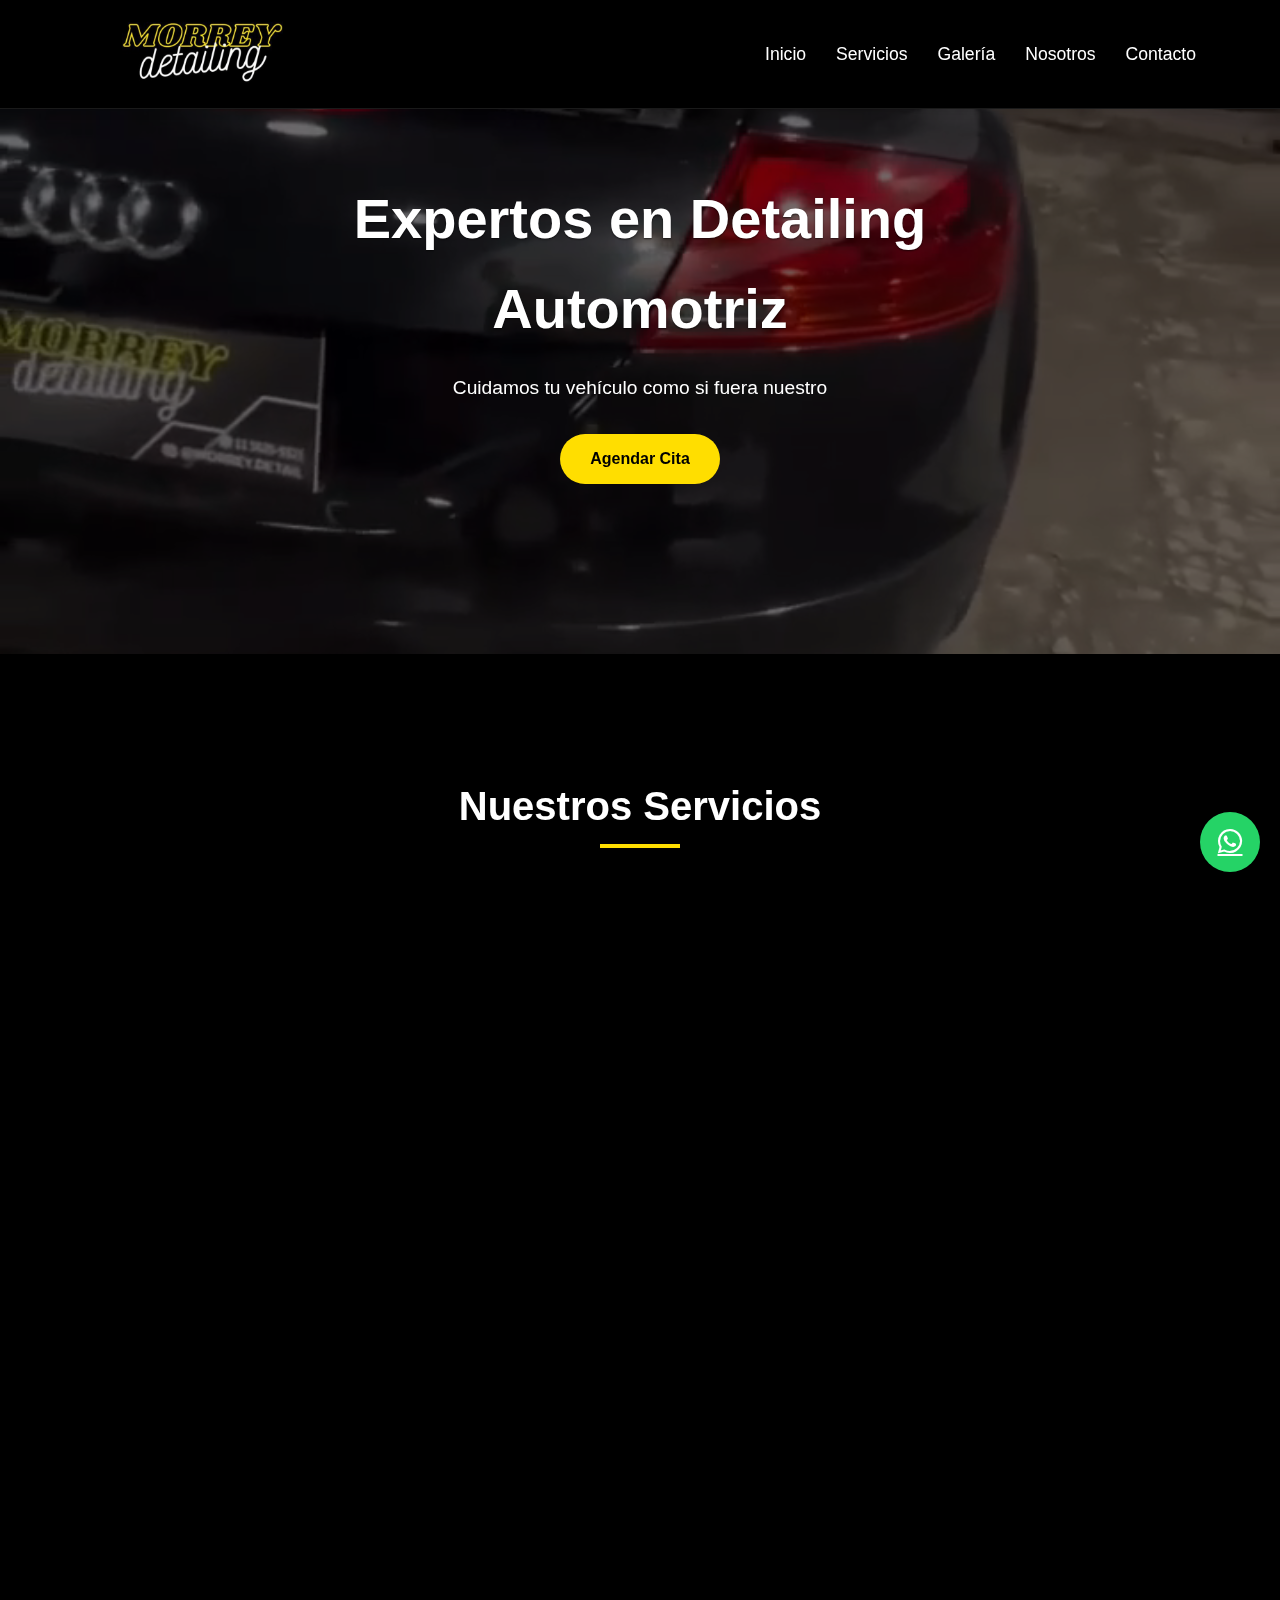
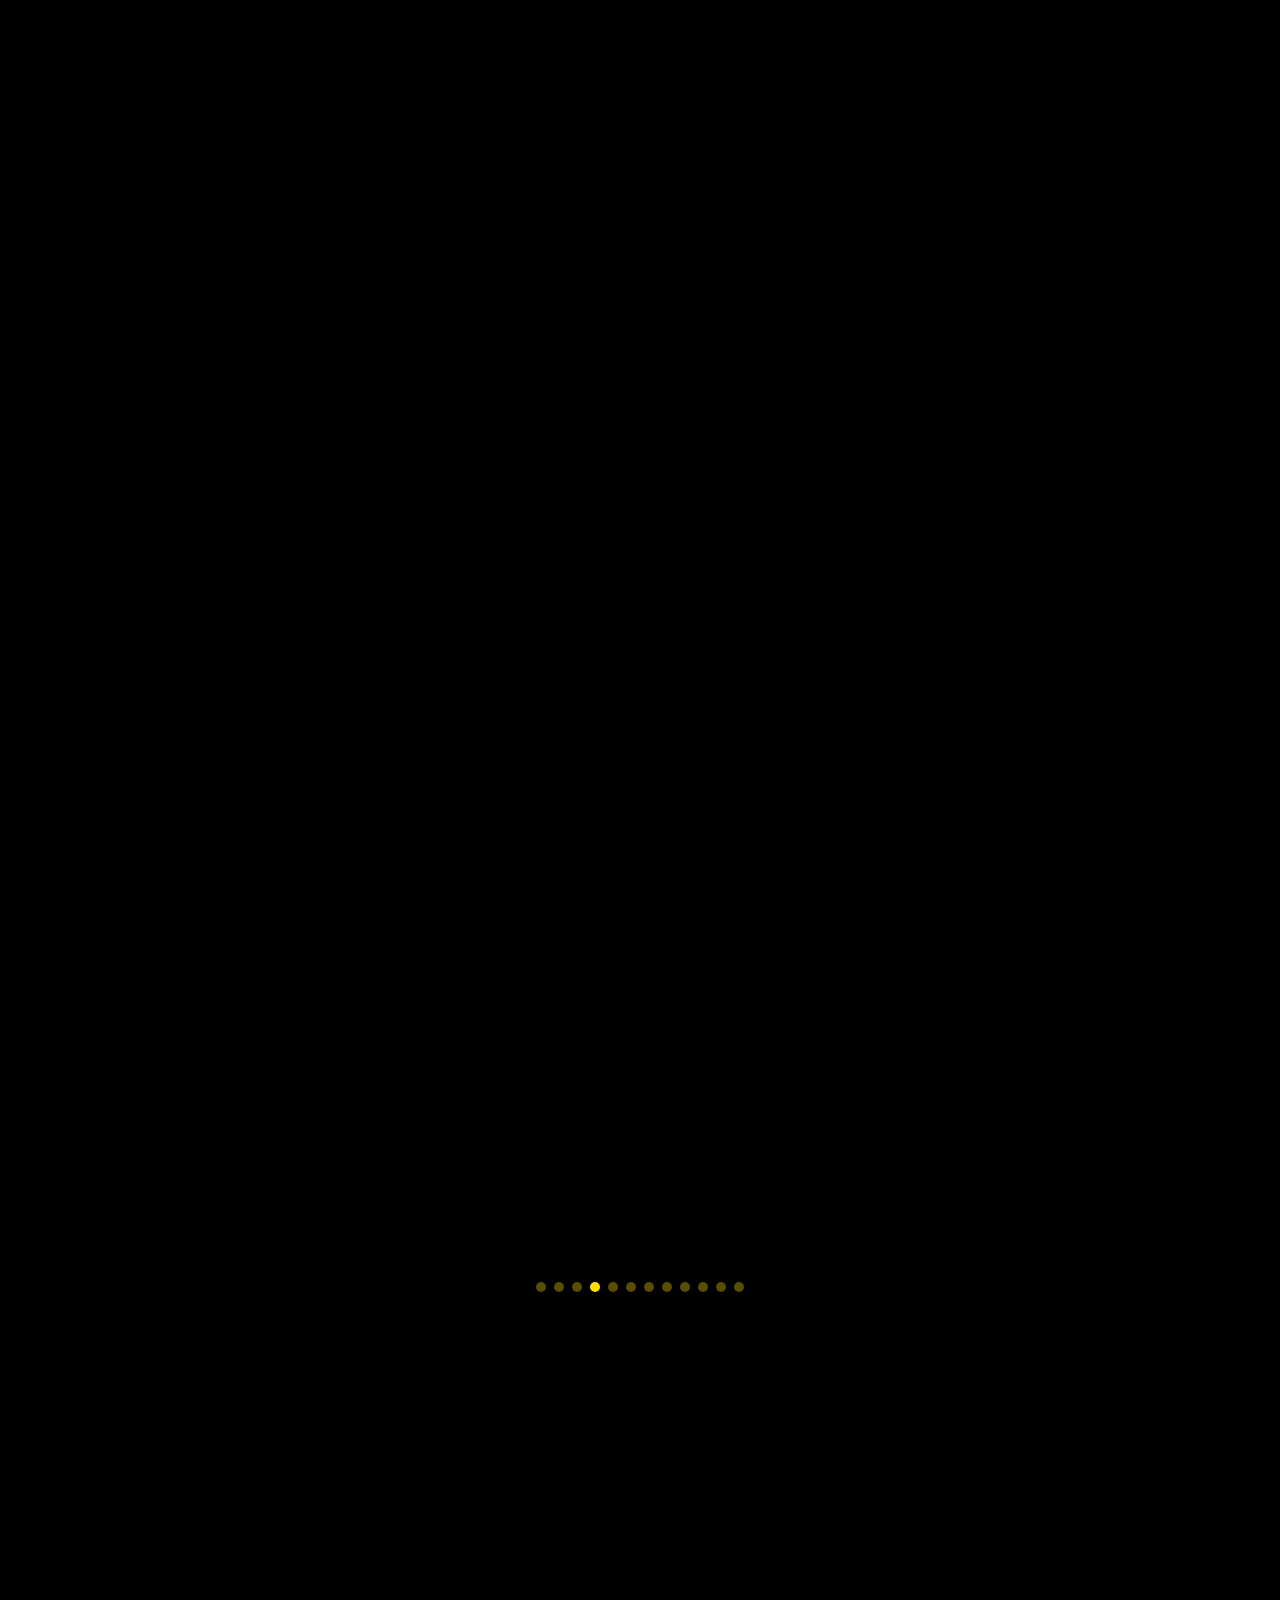
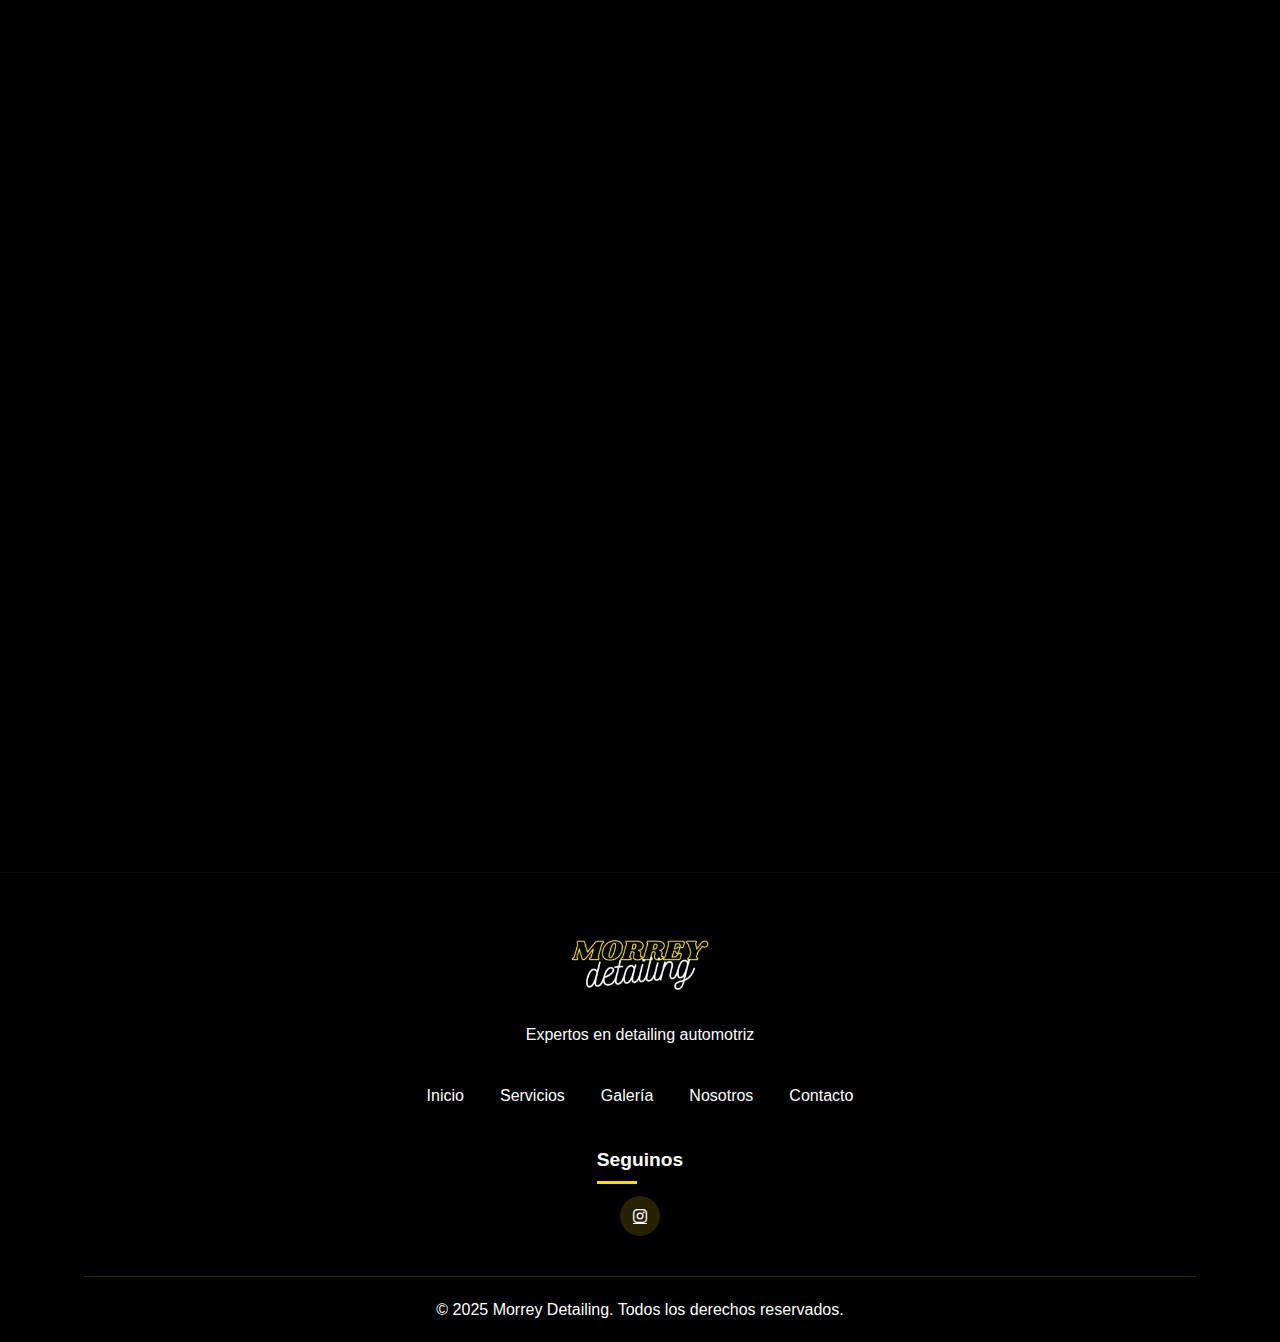
<file: index.html>
<!DOCTYPE html>
<html lang="es">
<head>
    <meta charset="UTF-8">
    <meta name="viewport" content="width=device-width, initial-scale=1.0">
    <title>Morrey Detailing - Taller de Autos</title>
    <link rel="stylesheet" href="styles.css">
    <link rel="stylesheet" href="https://cdnjs.cloudflare.com/ajax/libs/font-awesome/6.0.0-beta3/css/all.min.css">
    <link rel="icon" href="logo.jpg" type="image/jpeg">
    <link rel="apple-touch-icon" href="logo.jpg">
</head>
<body class="theme-black">
    <!-- Header y Navegación -->
    <header>
        <div class="container">
            <div class="logo">
                <a href="#inicio">
                    <img src="logo2.5.jpg" alt="Morrey Detailing Logo">
                </a>
            </div>
            <nav>
                <ul>
                    <li><a href="#inicio">Inicio</a></li>
                    <li><a href="#servicios">Servicios</a></li>
                    <li><a href="#galeria">Galería</a></li>
                    <li><a href="#acerca">Nosotros</a></li>
                    <li><a href="#contacto">Contacto</a></li>
                </ul>
            </nav>
            <div class="menu-toggle">
                <i class="fas fa-bars"></i>
            </div>
        </div>
    </header>

    <!-- Sección Hero -->
    <section id="inicio" class="hero" data-reveal data-effect="fade-up">
        <video id="heroVideo" class="hero-video" autoplay muted loop playsinline preload="auto">
            <source src="video1.mp4" type="video/mp4">
            <source src="video2.mp4" type="video/mp4">
        </video>
        <div class="hero-overlay"></div>
        <div class="container">
            <div class="hero-content">
                <h2>Expertos en Detailing Automotriz</h2>
                <p>Cuidamos tu vehículo como si fuera nuestro</p>
                <a href="#contacto" class="btn btn-primary btn-cta">Agendar Cita</a>
            </div>
        </div>
    </section>

    <!-- Sección de Servicios -->
    <section id="servicios" class="services">
        <div class="container">
            <h2 class="section-title" data-reveal data-effect="fade-up">Nuestros Servicios</h2>
            <div class="services-grid" data-reveal data-effect="fade-up">
                <div class="service-card" data-reveal data-effect="zoom-in" data-delay="0s">
                    <i class="fas fa-car"></i>
                    <h3>Lavados detallados</h3>
                    <p>Limpieza exterior e interior con enfoque en cada detalle.</p>
                </div>
                <div class="service-card" data-reveal data-effect="zoom-in" data-delay="0.06s">
                    <i class="fas fa-tools"></i>
                    <h3>Limpieza de tapizados/ motor</h3>
                    <p>Desinfección y limpieza profunda de tapizados y compartimiento del motor.</p>
                </div>
                <div class="service-card" data-reveal data-effect="zoom-in" data-delay="0.12s">
                    <i class="fas fa-spray-can"></i>
                    <h3>Abrillantados/ Acrílicos/ Cerámicos</h3>
                    <p>Protecciones avanzadas para realzar y cuidar la pintura de tu auto.</p>
                </div>
                <div class="service-card" data-reveal data-effect="zoom-in" data-delay="0.18s">
                    <i class="fas fa-lightbulb"></i>
                    <h3>Restauración de ópticas</h3>
                    <p>Pulido y recuperación de faros para mejorar visibilidad y estética.</p>
                </div>
            </div>
        </div>
    </section>

    <!-- Sección Acerca de -->
    <section id="acerca" class="about">
        <div class="container">
            <div class="about-content">
                <div class="about-text" data-reveal data-effect="slide-left">
                    <h2 class="section-title">Sobre Nosotros</h2>
                    <p>Somos un equipo de especialistas en detailing automotriz con más de 10 años de experiencia en el cuidado de vehículos.</p>
                    <p>En Morrey Detailing nos comprometemos a brindar el mejor servicio para que tu auto luzca como nuevo.</p>
                </div>
                <div class="about-image" data-reveal data-effect="slide-right">
                    <img src="taller.jpg" alt="Nuestro taller">
                </div>
            </div>
        </div>
    </section>

    <!-- Sección Galería -->
    <section id="galeria" class="gallery">
        <div class="container">
            <h2 class="section-title" data-reveal data-effect="fade-up">Galería de Trabajos</h2>
            <div class="gallery-grid" data-reveal data-effect="fade-up">
                <div class="gallery-item"><img src="1.jpg" alt="Trabajo 1"></div>
                <div class="gallery-item"><img src="2.jpg" alt="Trabajo 2"></div>
                <div class="gallery-item"><img src="3.jpg" alt="Trabajo 3"></div>
                <div class="gallery-item"><img src="4.jpg" alt="Trabajo 4"></div>
                <div class="gallery-item"><img src="5.jpg" alt="Trabajo 5"></div>
                <div class="gallery-item"><img src="6.jpg" alt="Trabajo 6"></div>
                <div class="gallery-item"><img src="7.jpg" alt="Trabajo 7"></div>
                <div class="gallery-item"><img src="8.jpg" alt="Trabajo 8"></div>
                <div class="gallery-item"><img src="9.jpg" alt="Trabajo 9"></div>
                <div class="gallery-item"><img src="10.jpg" alt="Trabajo 10"></div>
                <div class="gallery-item"><img src="11.jpg" alt="Trabajo 11"></div>
                <div class="gallery-item"><img src="12.jpg" alt="Trabajo 12"></div>
                <div class="gallery-item"><img src="13.jpg" alt="Trabajo 13"></div>
                <div class="gallery-item"><img src="14.jpg" alt="Trabajo 14"></div>
                <div class="gallery-item"><img src="15.jpg" alt="Trabajo 15"></div>
                <div class="gallery-item"><img src="16.jpg" alt="Trabajo 16"></div>
                <div class="gallery-item"><img src="17.jpg" alt="Trabajo 17"></div>
                <div class="gallery-item"><img src="18.jpg" alt="Trabajo 18"></div>
                <div class="gallery-item"><img src="19.jpg" alt="Trabajo 19"></div>
                <div class="gallery-item"><img src="20.jpg" alt="Trabajo 20"></div>
                <div class="gallery-item"><img src="21.jpg" alt="Trabajo 21"></div>
                <div class="gallery-item"><img src="22.jpg" alt="Trabajo 22"></div>
                <div class="gallery-item"><img src="23.jpg" alt="Trabajo 23"></div>
                <div class="gallery-item"><img src="24.jpg" alt="Trabajo 24"></div>
                <div class="gallery-item"><img src="25.jpg" alt="Trabajo 25"></div>
                <div class="gallery-item"><img src="26.jpg" alt="Trabajo 26"></div>
                <div class="gallery-item"><img src="27.jpg" alt="Trabajo 27"></div>
                <div class="gallery-item"><img src="28.jpg" alt="Trabajo 28"></div>
                <div class="gallery-item"><img src="29.jpg" alt="Trabajo 29"></div>
                <div class="gallery-item"><img src="30.jpg" alt="Trabajo 30"></div>
                <div class="gallery-item"><img src="31.jpg" alt="Trabajo 31"></div>
                <div class="gallery-item"><img src="32.jpg" alt="Trabajo 32"></div>
                <div class="gallery-item"><img src="33.jpg" alt="Trabajo 33"></div>
                <div class="gallery-item"><img src="34.jpg" alt="Trabajo 34"></div>
            </div>
        </div>
    </section>

    <!-- Lightbox para galería -->
    <div id="lightbox" class="lightbox" aria-hidden="true">
        <button class="lightbox-close" aria-label="Cerrar">&times;</button>
        <img class="lightbox-image" alt="Imagen ampliada" />
        <button class="lightbox-prev" aria-label="Anterior">&#10094;</button>
        <button class="lightbox-next" aria-label="Siguiente">&#10095;</button>
    </div>

    <!-- Sección de Contacto -->
    <section id="contacto" class="contact">
        <div class="container">
            <h2 class="section-title" data-reveal data-effect="fade-up">Contacto</h2>
            <div class="contact-container">
                <div class="contact-info" data-reveal data-effect="slide-left">
                    <div class="info-item">
                        <i class="fas fa-phone"></i>
                        <p><a href="tel:+541156359321">11 5635-9321</a></p>
                    </div>
                    <div class="info-item">
                        <i class="fas fa-clock"></i>
                        <p>Lunes a Viernes: 9:00 - 18:00<br>Sábados: 9:00 - 13:00</p>
                    </div>
                    <div class="info-item">
                        <i class="fab fa-instagram"></i>
                        <p><a href="https://www.instagram.com/morrey.detail/" target="_blank" rel="noopener noreferrer">@morrey.detail</a></p>
                    </div>
                </div>
            </div>
        </div>
    </section>

    <!-- Footer -->
    <footer>
        <div class="container">
            <div class="footer-content">
                <div class="footer-logo">
                    <img src="logo2.5.jpg" alt="Morrey Detailing Logo" class="footer-img">
                    <p>Expertos en detailing automotriz</p>
                </div>
                <div class="footer-nav">
                    <a href="#inicio">Inicio</a>
                    <a href="#servicios">Servicios</a>
                    <a href="#galeria">Galería</a>
                    <a href="#acerca">Nosotros</a>
                    <a href="#contacto">Contacto</a>
                </div>
                <div class="footer-social">
                    <h4>Seguinos</h4>
                    <div class="social-icons">
                        <a href="https://www.instagram.com/morrey.detail/" target="_blank" rel="noopener noreferrer"><i class="fab fa-instagram"></i></a>
                    </div>
                </div>
            </div>
            <div class="footer-bottom">
                <p>© 2025 Morrey Detailing. Todos los derechos reservados.</p>
            </div>
        </div>
    </footer>

    <!-- Botón de WhatsApp flotante -->
    <a href="https://wa.me/5491156359321" class="whatsapp-float" target="_blank" rel="noopener noreferrer" aria-label="WhatsApp">
        <i class="fab fa-whatsapp"></i>
    </a>

    <script src="script.js"></script>
</body>
</html>
</file>
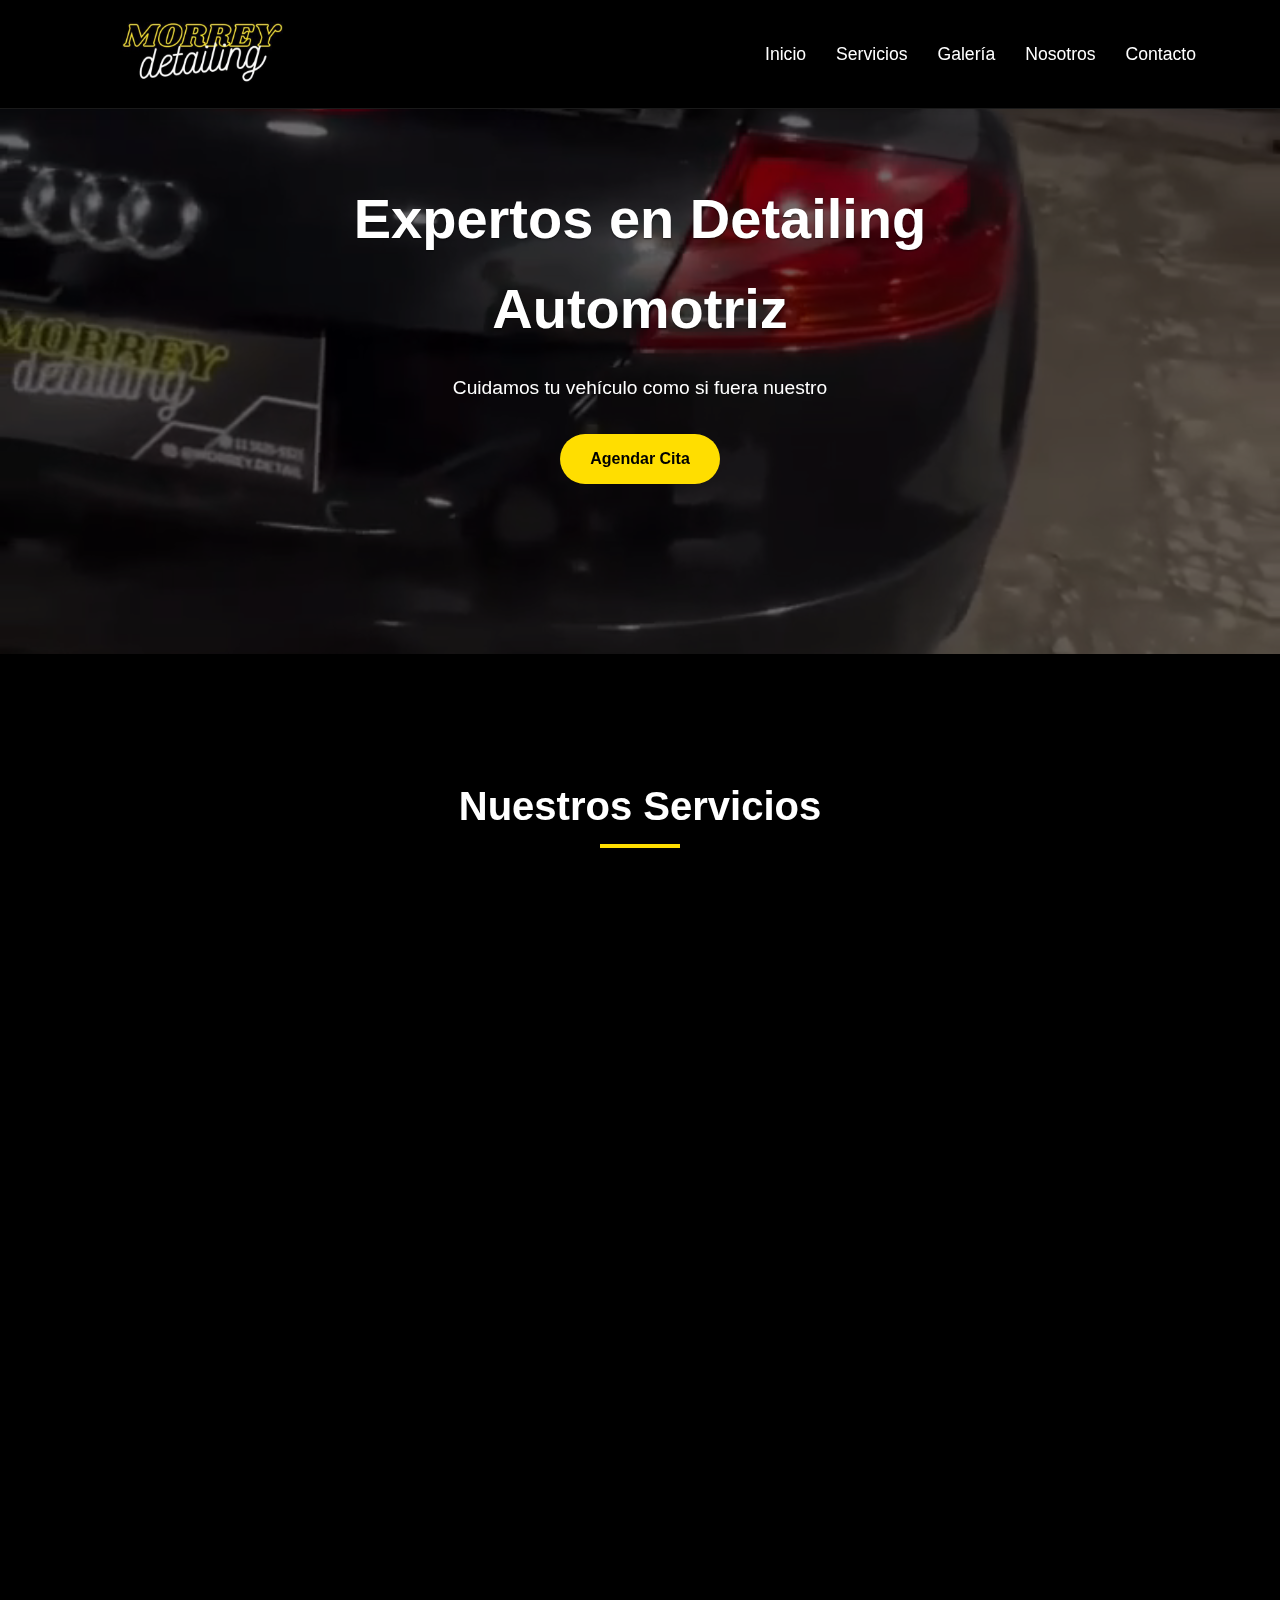
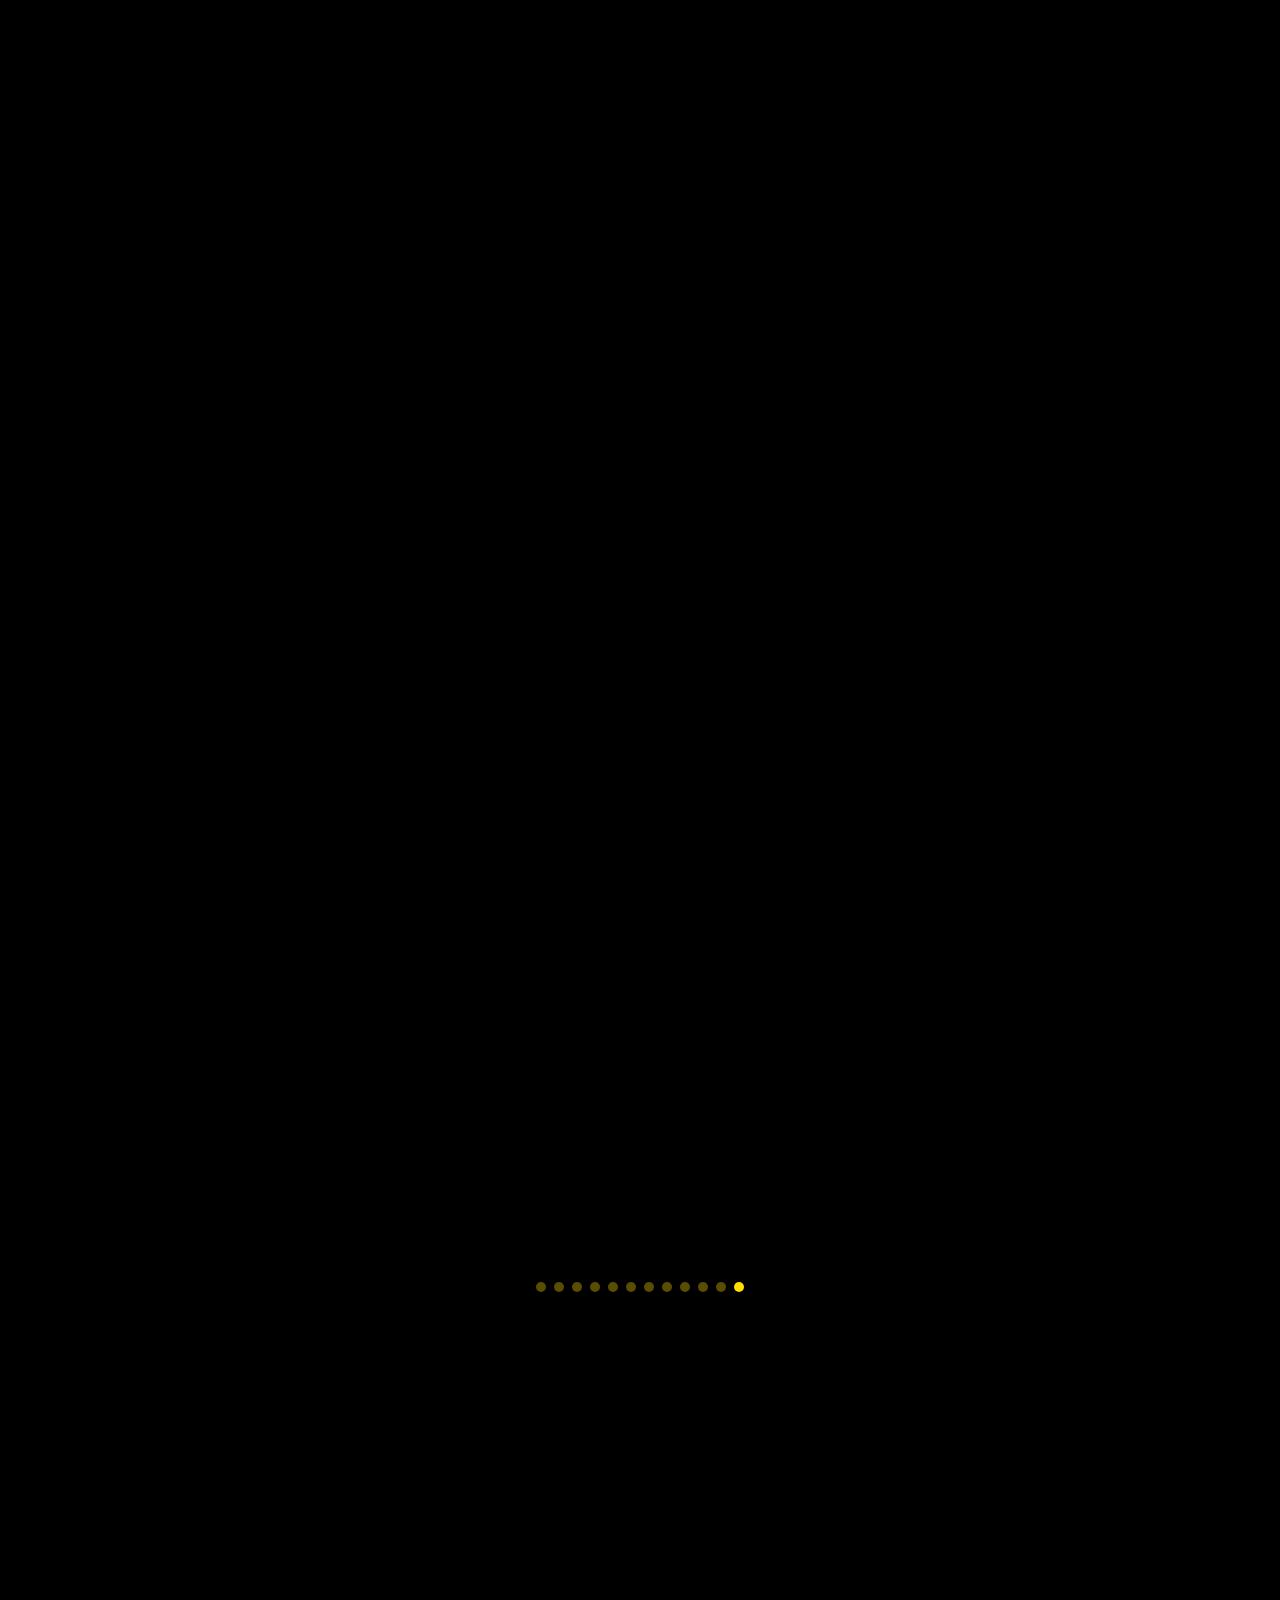
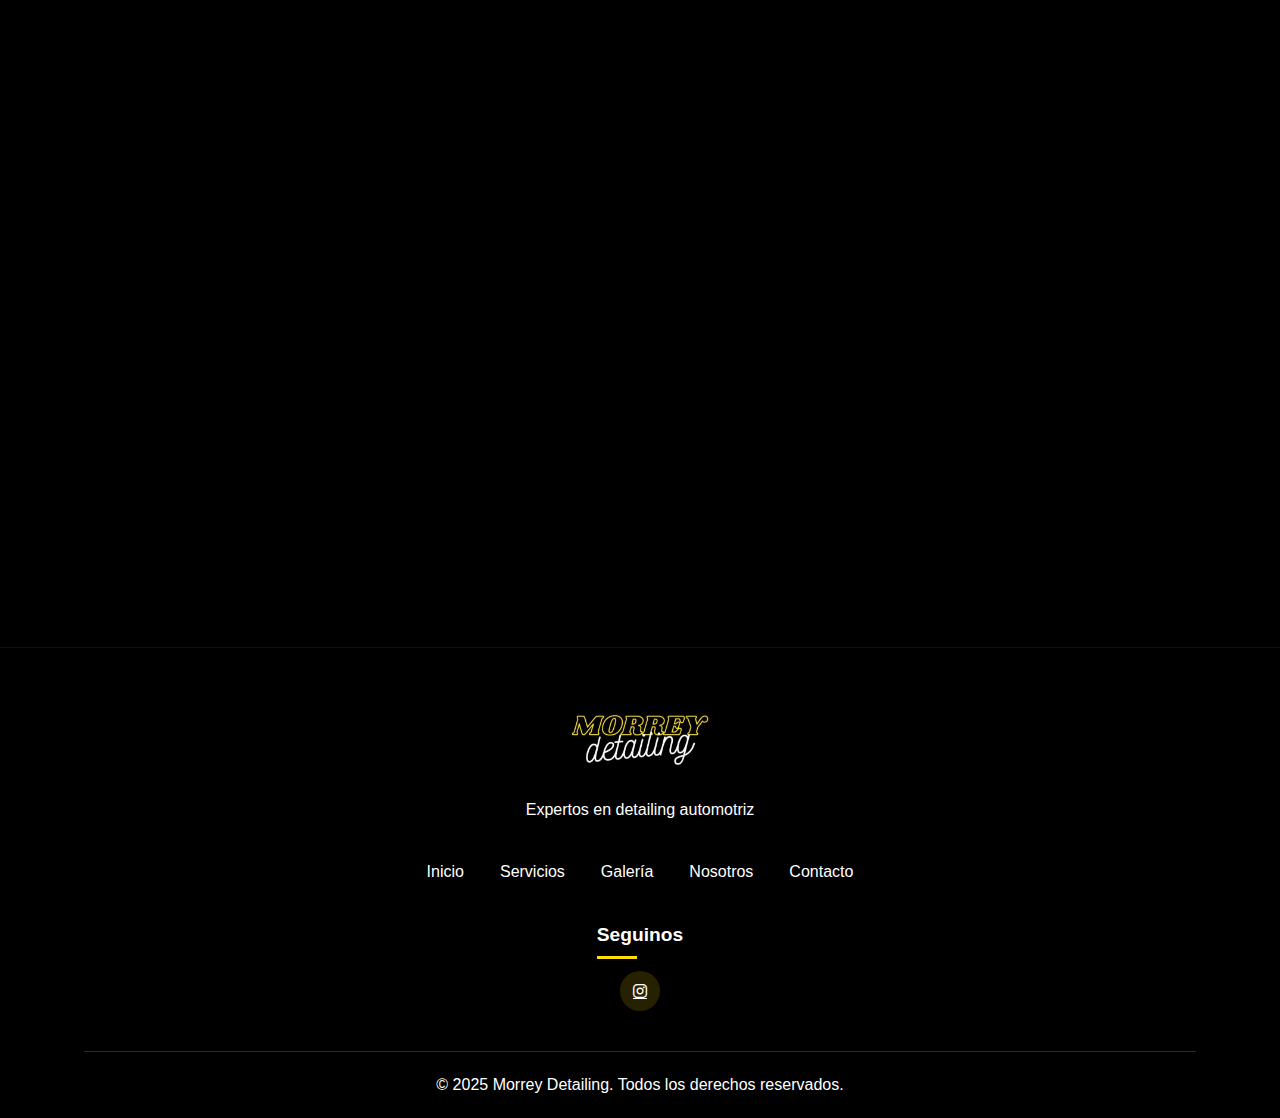
<file: hola/index.html>
<!DOCTYPE html>
<html lang="es">
<head>
    <meta charset="UTF-8">
    <meta name="viewport" content="width=device-width, initial-scale=1.0">
    <title>Morrey Detailing - Taller de Autos</title>
    <link rel="stylesheet" href="styles.css">
    <link rel="stylesheet" href="https://cdnjs.cloudflare.com/ajax/libs/font-awesome/6.0.0-beta3/css/all.min.css">
    <link rel="icon" href="logo.jpg" type="image/jpeg">
    <link rel="apple-touch-icon" href="logo.jpg">
</head>
<body class="theme-black">
    <!-- Header y Navegación -->
    <header>
        <div class="container">
            <div class="logo">
                <a href="#inicio">
                    <img src="logo2.5.jpg" alt="Morrey Detailing Logo">
                </a>
            </div>
            <nav>
                <ul>
                    <li><a href="#inicio">Inicio</a></li>
                    <li><a href="#servicios">Servicios</a></li>
                    <li><a href="#galeria">Galería</a></li>
                    <li><a href="#acerca">Nosotros</a></li>
                    <li><a href="#contacto">Contacto</a></li>
                </ul>
                <div class="menu-toggle">
                    <i class="fas fa-bars"></i>
                </div>
            </nav>
        </div>
    </header>

    <!-- Sección Hero -->
    <section id="inicio" class="hero" data-reveal data-effect="fade-up">
        <video id="heroVideo" class="hero-video" autoplay muted loop playsinline preload="auto">
            <source src="video1.mp4" type="video/mp4">
            <source src="video2.mp4" type="video/mp4">
        </video>
        <div class="hero-overlay"></div>
        <div class="container">
            <div class="hero-content">
                <h2>Expertos en Detailing Automotriz</h2>
                <p>Cuidamos tu vehículo como si fuera nuestro</p>
                <a href="#contacto" class="btn btn-primary btn-cta">Agendar Cita</a>
            </div>
        </div>
    </section>

    <!-- Sección de Servicios -->
    <section id="servicios" class="services">
        <div class="container">
            <h2 class="section-title" data-reveal data-effect="fade-up">Nuestros Servicios</h2>
            <div class="services-grid" data-reveal data-effect="fade-up">
                <div class="service-card" data-reveal data-effect="zoom-in" data-delay="0s">
                    <i class="fas fa-car"></i>
                    <h3>Lavados detallados</h3>
                    <p>Limpieza exterior e interior con enfoque en cada detalle.</p>
                </div>
                <div class="service-card" data-reveal data-effect="zoom-in" data-delay="0.06s">
                    <i class="fas fa-tools"></i>
                    <h3>Limpieza de tapizados/ motor</h3>
                    <p>Desinfección y limpieza profunda de tapizados y compartimiento del motor.</p>
                </div>
                <div class="service-card" data-reveal data-effect="zoom-in" data-delay="0.12s">
                    <i class="fas fa-spray-can"></i>
                    <h3>Abrillantados/ Acrílicos/ Cerámicos</h3>
                    <p>Protecciones avanzadas para realzar y cuidar la pintura de tu auto.</p>
                </div>
                <div class="service-card" data-reveal data-effect="zoom-in" data-delay="0.18s">
                    <i class="fas fa-lightbulb"></i>
                    <h3>Restauración de ópticas</h3>
                    <p>Pulido y recuperación de faros para mejorar visibilidad y estética.</p>
                </div>
            </div>
        </div>
    </section>

    <!-- Sección Acerca de -->
    <section id="acerca" class="about">
        <div class="container">
            <div class="about-content">
                <div class="about-text" data-reveal data-effect="slide-left">
                    <h2 class="section-title">Sobre Nosotros</h2>
                    <p>Somos un equipo de especialistas en detailing automotriz con más de 10 años de experiencia en el cuidado de vehículos.</p>
                    <p>En Morrey Detailing nos comprometemos a brindar el mejor servicio para que tu auto luzca como nuevo.</p>
                </div>
                <div class="about-image" data-reveal data-effect="slide-right">
                    <img src="taller.jpg" alt="Nuestro taller">
                </div>
            </div>
        </div>
    </section>

    <!-- Sección Galería -->
    <section id="galeria" class="gallery">
        <div class="container">
            <h2 class="section-title" data-reveal data-effect="fade-up">Galería de Trabajos</h2>
            <div class="gallery-grid" data-reveal data-effect="fade-up">
                <div class="gallery-item"><img src="1.jpg" alt="Trabajo 1"></div>
                <div class="gallery-item"><img src="2.jpg" alt="Trabajo 2"></div>
                <div class="gallery-item"><img src="3.jpg" alt="Trabajo 3"></div>
                <div class="gallery-item"><img src="4.jpg" alt="Trabajo 4"></div>
                <div class="gallery-item"><img src="5.jpg" alt="Trabajo 5"></div>
                <div class="gallery-item"><img src="6.jpg" alt="Trabajo 6"></div>
                <div class="gallery-item"><img src="7.jpg" alt="Trabajo 7"></div>
                <div class="gallery-item"><img src="8.jpg" alt="Trabajo 8"></div>
                <div class="gallery-item"><img src="9.jpg" alt="Trabajo 9"></div>
                <div class="gallery-item"><img src="10.jpg" alt="Trabajo 10"></div>
                <div class="gallery-item"><img src="11.jpg" alt="Trabajo 11"></div>
                <div class="gallery-item"><img src="12.jpg" alt="Trabajo 12"></div>
                <div class="gallery-item"><img src="13.jpg" alt="Trabajo 13"></div>
                <div class="gallery-item"><img src="14.jpg" alt="Trabajo 14"></div>
                <div class="gallery-item"><img src="15.jpg" alt="Trabajo 15"></div>
                <div class="gallery-item"><img src="16.jpg" alt="Trabajo 16"></div>
                <div class="gallery-item"><img src="17.jpg" alt="Trabajo 17"></div>
                <div class="gallery-item"><img src="18.jpg" alt="Trabajo 18"></div>
                <div class="gallery-item"><img src="19.jpg" alt="Trabajo 19"></div>
                <div class="gallery-item"><img src="20.jpg" alt="Trabajo 20"></div>
                <div class="gallery-item"><img src="21.jpg" alt="Trabajo 21"></div>
                <div class="gallery-item"><img src="22.jpg" alt="Trabajo 22"></div>
                <div class="gallery-item"><img src="23.jpg" alt="Trabajo 23"></div>
                <div class="gallery-item"><img src="24.jpg" alt="Trabajo 24"></div>
                <div class="gallery-item"><img src="25.jpg" alt="Trabajo 25"></div>
                <div class="gallery-item"><img src="26.jpg" alt="Trabajo 26"></div>
                <div class="gallery-item"><img src="27.jpg" alt="Trabajo 27"></div>
                <div class="gallery-item"><img src="28.jpg" alt="Trabajo 28"></div>
                <div class="gallery-item"><img src="29.jpg" alt="Trabajo 29"></div>
                <div class="gallery-item"><img src="30.jpg" alt="Trabajo 30"></div>
                <div class="gallery-item"><img src="31.jpg" alt="Trabajo 31"></div>
                <div class="gallery-item"><img src="32.jpg" alt="Trabajo 32"></div>
                <div class="gallery-item"><img src="33.jpg" alt="Trabajo 33"></div>
                <div class="gallery-item"><img src="34.jpg" alt="Trabajo 34"></div>
            </div>
        </div>
    </section>

    <!-- Lightbox para galería -->
    <div id="lightbox" class="lightbox" aria-hidden="true">
        <button class="lightbox-close" aria-label="Cerrar">&times;</button>
        <img class="lightbox-image" alt="Imagen ampliada" />
        <button class="lightbox-prev" aria-label="Anterior">&#10094;</button>
        <button class="lightbox-next" aria-label="Siguiente">&#10095;</button>
    </div>

    <!-- Sección de Contacto -->
    <section id="contacto" class="contact">
        <div class="container">
            <h2 class="section-title" data-reveal data-effect="fade-up">Agenda tu Cita</h2>
            <div class="contact-container">
                <div class="contact-info" data-reveal data-effect="slide-left">
                    <div class="info-item">
                        <i class="fas fa-map-marker-alt"></i>
                        <p>Av. Automotriz 456, Ciudad</p>
                    </div>
                    <div class="info-item">
                        <i class="fas fa-envelope"></i>
                        <p>contacto@morreydetailing.com</p>
                    </div>
                    <div class="info-item">
                        <i class="fas fa-phone"></i>
                        <p>11 5635-9321</p>
                    </div>
                    <div class="info-item">
                        <i class="fas fa-clock"></i>
                        <p>Lunes a Viernes: 9:00 - 18:00<br>Sábados: 9:00 - 13:00</p>
                    </div>
                    <div class="info-item">
                        <i class="fab fa-instagram"></i>
                <p><a href="https://www.instagram.com/morrey.detail/" target="_blank" rel="noopener noreferrer">@morrey.detail</a></p>
                    </div>
                </div>
                <div class="contact-form" data-reveal data-effect="slide-right">
                    <form>
                        <div class="form-group">
                            <input type="text" placeholder="Nombre" required>
                        </div>
                        <div class="form-group">
                            <input type="email" placeholder="Email" required>
                        </div>
                        <div class="form-group">
                            <input type="tel" placeholder="Teléfono" required>
                        </div>
                        <div class="form-group">
                            <!-- select de servicios eliminado -->
                        </div>
                        <div class="form-group">
                            <textarea placeholder="Mensaje" required></textarea>
                        </div>
                        <div class="form-actions">
                            <button type="submit" class="btn btn-primary btn-cta">Agendar Cita</button>
                            <a href="https://wa.me/5491156359321?text=Hola%20Morrey%20Detailing,%20quiero%20agendar%20una%20cita" class="btn btn-whatsapp" target="_blank" rel="noopener noreferrer"><i class="fab fa-whatsapp"></i> Chatear por WhatsApp</a>
                        </div>
                    </form>
                </div>
            </div>
        </div>
    </section>

    <!-- Footer -->
    <footer>
        <div class="container">
            <div class="footer-content">
                <div class="footer-logo">
                    <img src="logo2.5.jpg" alt="Morrey Detailing Logo" class="footer-img">
                    <p>Expertos en detailing automotriz</p>
                </div>
                <div class="footer-nav">
                    <a href="#inicio">Inicio</a>
                    <a href="#servicios">Servicios</a>
                    <a href="#galeria">Galería</a>
                    <a href="#acerca">Nosotros</a>
                    <a href="#contacto">Contacto</a>
                </div>
                <div class="footer-social">
                    <h4>Seguinos</h4>
                    <div class="social-icons">
                        <a href="https://www.instagram.com/morrey.detail/" target="_blank" rel="noopener noreferrer"><i class="fab fa-instagram"></i></a>
                    </div>
                </div>
            </div>
            <div class="footer-bottom">
                <p>© 2025 Morrey Detailing. Todos los derechos reservados.</p>
            </div>
        </div>
    </footer>

    <script src="script.js"></script>
</body>
</html>
</file>
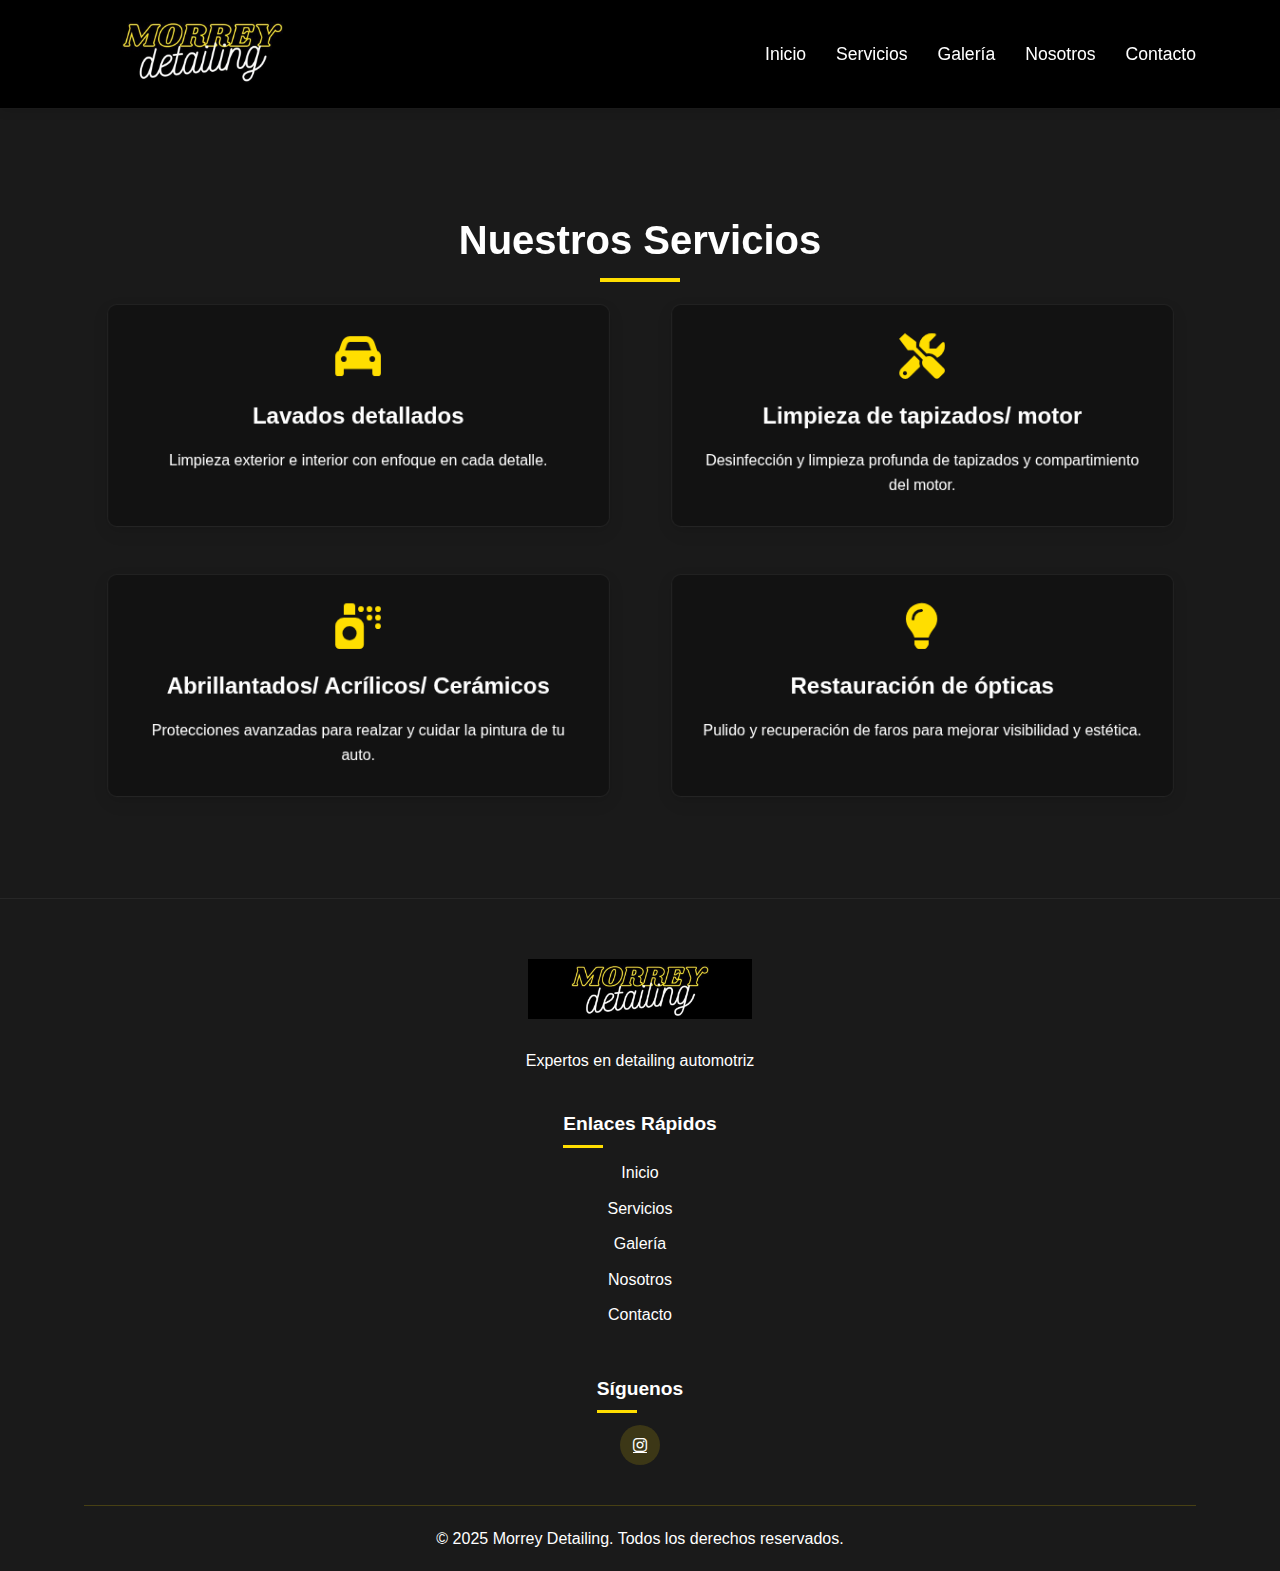
<file: servicios.html>
<!DOCTYPE html>
<html lang="es">
<head>
    <meta charset="UTF-8">
    <meta name="viewport" content="width=device-width, initial-scale=1, minimum-scale=1, maximum-scale=1, user-scalable=no">
    <title>Morrey Detailing - Servicios</title>
    <link rel="stylesheet" href="styles.css">
    <link rel="stylesheet" href="https://cdnjs.cloudflare.com/ajax/libs/font-awesome/6.0.0-beta3/css/all.min.css">
    <link rel="icon" href="logo.jpg" type="image/jpeg">
    <link rel="apple-touch-icon" href="logo.jpg">
</head>
<body class="theme-gray">
    <!-- Header y Navegación -->
    <header>
        <div class="container">
            <div class="logo">
                <a href="index.html#inicio">
                    <img src="logo2.5.jpg" alt="Morrey Detailing Logo">
                </a>
            </div>
            <nav>
                <ul>
                    <li><a href="index.html#inicio">Inicio</a></li>
                    <li><a href="index.html#servicios">Servicios</a></li>
                    <li><a href="index.html#galeria">Galería</a></li>
                    <li><a href="index.html#acerca">Nosotros</a></li>
                    <li><a href="index.html#contacto">Contacto</a></li>
                </ul>
                <div class="menu-toggle">
                    <i class="fas fa-bars"></i>
                </div>
            </nav>
        </div>
    </header>

    <!-- Sección de Servicios (Página dedicada) -->
    <section class="services" style="padding-top: 120px;" data-reveal data-effect="fade-up">
        <div class="container">
            <h2 class="section-title" data-reveal data-effect="fade-up">Nuestros Servicios</h2>
            <div class="services-grid">
                <div class="service-card" data-reveal data-effect="zoom-in" data-delay="0s">
                    <i class="fas fa-car"></i>
                    <h3>Lavados detallados</h3>
                    <p>Limpieza exterior e interior con enfoque en cada detalle.</p>
                </div>
                <div class="service-card" data-reveal data-effect="zoom-in" data-delay="0.08s">
                    <i class="fas fa-tools"></i>
                    <h3>Limpieza de tapizados/ motor</h3>
                    <p>Desinfección y limpieza profunda de tapizados y compartimiento del motor.</p>
                </div>
                <div class="service-card" data-reveal data-effect="zoom-in" data-delay="0.16s">
                    <i class="fas fa-spray-can"></i>
                    <h3>Abrillantados/ Acrílicos/ Cerámicos</h3>
                    <p>Protecciones avanzadas para realzar y cuidar la pintura de tu auto.</p>
                </div>
                <div class="service-card" data-reveal data-effect="zoom-in" data-delay="0.24s">
                    <i class="fas fa-lightbulb"></i>
                    <h3>Restauración de ópticas</h3>
                    <p>Pulido y recuperación de faros para mejorar visibilidad y estética.</p>
                </div>
            </div>
        </div>
    </section>

    <!-- Footer -->
    <footer>
        <div class="container">
            <div class="footer-content">
                <div class="footer-logo">
                    <img src="logo2.5.jpg" alt="Morrey Detailing Logo" class="footer-img">
                    <p>Expertos en detailing automotriz</p>
                </div>
                <div class="footer-links">
                    <h4>Enlaces Rápidos</h4>
                    <ul>
                        <li><a href="index.html#inicio">Inicio</a></li>
                        <li><a href="index.html#servicios">Servicios</a></li>
                        <li><a href="index.html#galeria">Galería</a></li>
                        <li><a href="index.html#acerca">Nosotros</a></li>
                        <li><a href="index.html#contacto">Contacto</a></li>
                    </ul>
                </div>
                <div class="footer-social">
                    <h4>Síguenos</h4>
                    <div class="social-icons">
                        <a href="https://www.instagram.com/morrey.detail/" target="_blank" rel="noopener noreferrer"><i class="fab fa-instagram"></i></a>
                    </div>
                </div>
            </div>
            <div class="footer-bottom">
                <p>© 2025 Morrey Detailing. Todos los derechos reservados.</p>
            </div>
        </div>
    </footer>

    <script src="script.js"></script>
    </body>
    </html>
</file>
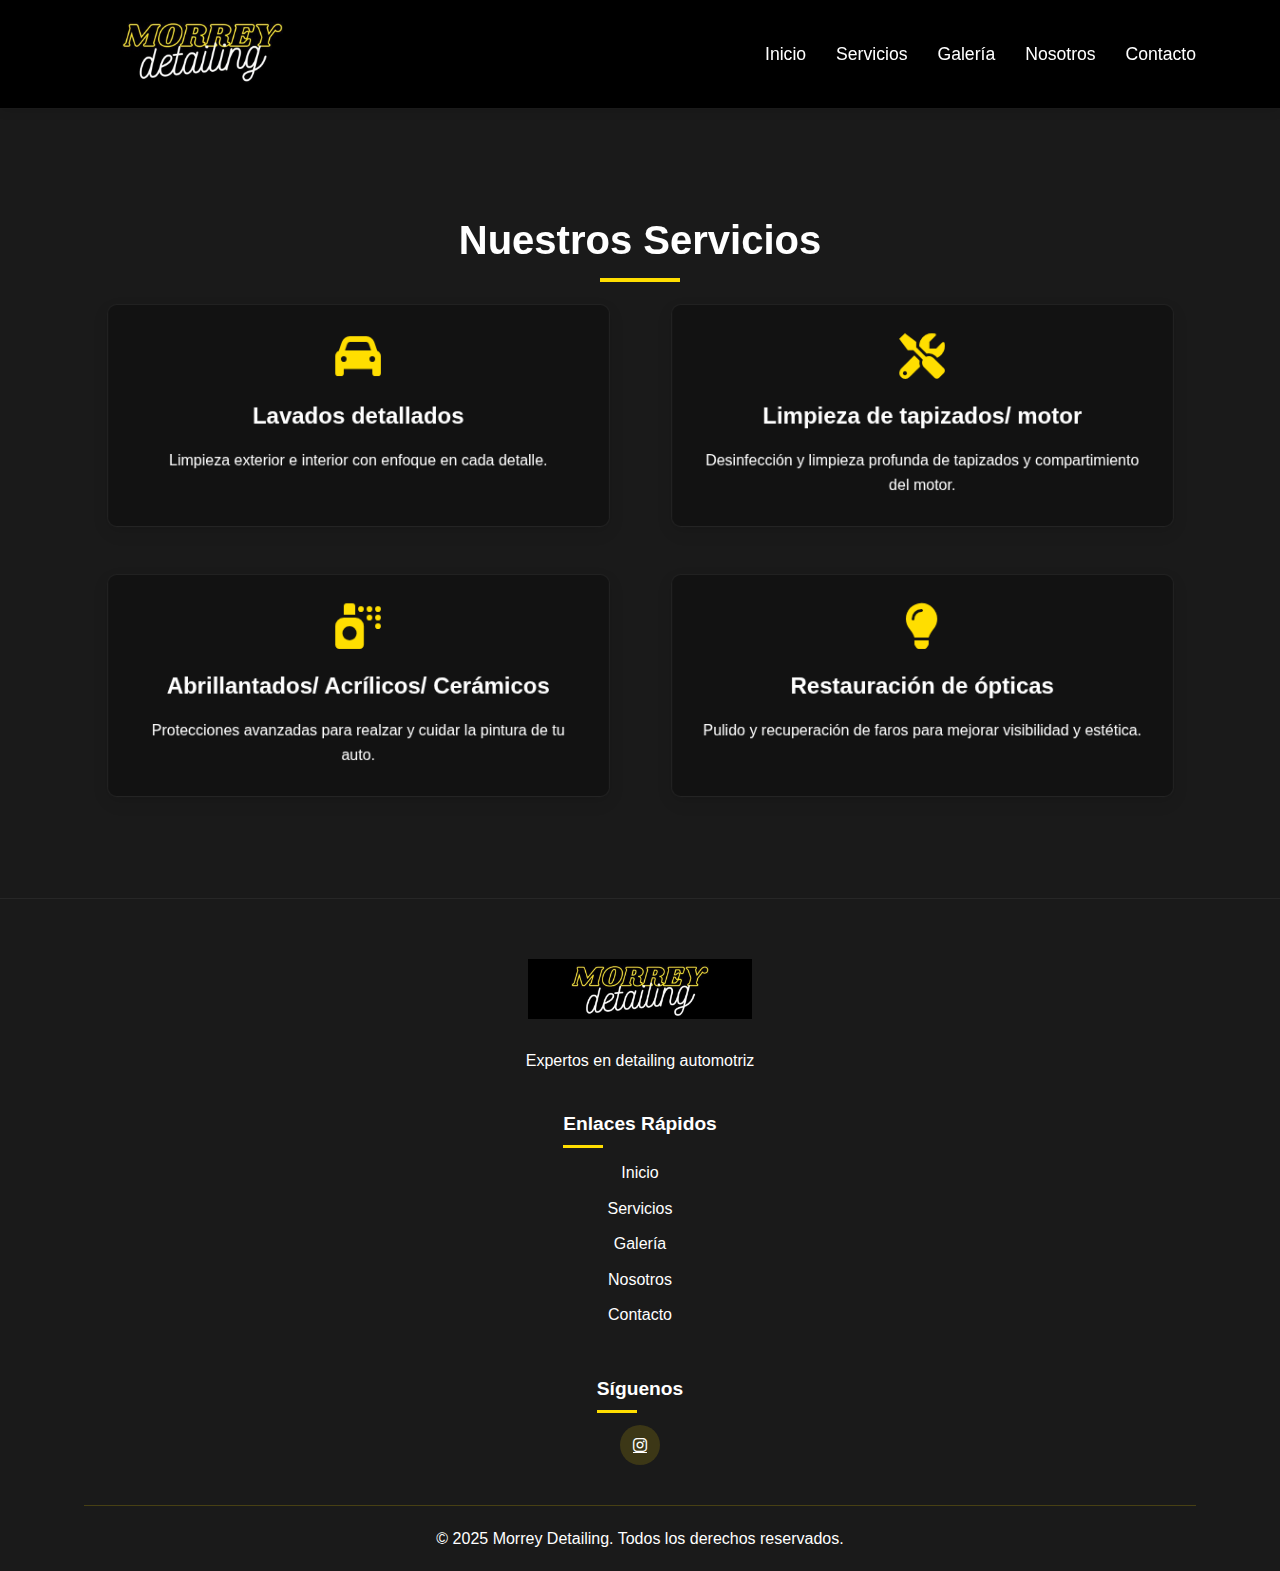
<file: hola/servicios.html>
<!DOCTYPE html>
<html lang="es">
<head>
    <meta charset="UTF-8">
    <meta name="viewport" content="width=device-width, initial-scale=1.0">
    <title>Morrey Detailing - Servicios</title>
    <link rel="stylesheet" href="styles.css">
    <link rel="stylesheet" href="https://cdnjs.cloudflare.com/ajax/libs/font-awesome/6.0.0-beta3/css/all.min.css">
    <link rel="icon" href="logo.jpg" type="image/jpeg">
    <link rel="apple-touch-icon" href="logo.jpg">
</head>
<body class="theme-gray">
    <!-- Header y Navegación -->
    <header>
        <div class="container">
            <div class="logo">
                <a href="index.html#inicio">
                    <img src="logo2.5.jpg" alt="Morrey Detailing Logo">
                </a>
            </div>
            <nav>
                <ul>
                    <li><a href="index.html#inicio">Inicio</a></li>
                    <li><a href="index.html#servicios">Servicios</a></li>
                    <li><a href="index.html#galeria">Galería</a></li>
                    <li><a href="index.html#acerca">Nosotros</a></li>
                    <li><a href="index.html#contacto">Contacto</a></li>
                </ul>
                <div class="menu-toggle">
                    <i class="fas fa-bars"></i>
                </div>
            </nav>
        </div>
    </header>

    <!-- Sección de Servicios (Página dedicada) -->
    <section class="services" style="padding-top: 120px;" data-reveal data-effect="fade-up">
        <div class="container">
            <h2 class="section-title" data-reveal data-effect="fade-up">Nuestros Servicios</h2>
            <div class="services-grid">
                <div class="service-card" data-reveal data-effect="zoom-in" data-delay="0s">
                    <i class="fas fa-car"></i>
                    <h3>Lavados detallados</h3>
                    <p>Limpieza exterior e interior con enfoque en cada detalle.</p>
                </div>
                <div class="service-card" data-reveal data-effect="zoom-in" data-delay="0.08s">
                    <i class="fas fa-tools"></i>
                    <h3>Limpieza de tapizados/ motor</h3>
                    <p>Desinfección y limpieza profunda de tapizados y compartimiento del motor.</p>
                </div>
                <div class="service-card" data-reveal data-effect="zoom-in" data-delay="0.16s">
                    <i class="fas fa-spray-can"></i>
                    <h3>Abrillantados/ Acrílicos/ Cerámicos</h3>
                    <p>Protecciones avanzadas para realzar y cuidar la pintura de tu auto.</p>
                </div>
                <div class="service-card" data-reveal data-effect="zoom-in" data-delay="0.24s">
                    <i class="fas fa-lightbulb"></i>
                    <h3>Restauración de ópticas</h3>
                    <p>Pulido y recuperación de faros para mejorar visibilidad y estética.</p>
                </div>
            </div>
        </div>
    </section>

    <!-- Footer -->
    <footer>
        <div class="container">
            <div class="footer-content">
                <div class="footer-logo">
                    <img src="logo2.5.jpg" alt="Morrey Detailing Logo" class="footer-img">
                    <p>Expertos en detailing automotriz</p>
                </div>
                <div class="footer-links">
                    <h4>Enlaces Rápidos</h4>
                    <ul>
                        <li><a href="index.html#inicio">Inicio</a></li>
                        <li><a href="index.html#servicios">Servicios</a></li>
                        <li><a href="index.html#galeria">Galería</a></li>
                        <li><a href="index.html#acerca">Nosotros</a></li>
                        <li><a href="index.html#contacto">Contacto</a></li>
                    </ul>
                </div>
                <div class="footer-social">
                    <h4>Síguenos</h4>
                    <div class="social-icons">
                        <a href="https://www.instagram.com/morrey.detail/" target="_blank" rel="noopener noreferrer"><i class="fab fa-instagram"></i></a>
                    </div>
                </div>
            </div>
            <div class="footer-bottom">
                <p>© 2025 Morrey Detailing. Todos los derechos reservados.</p>
            </div>
        </div>
    </footer>

    <script src="script.js"></script>
    </body>
    </html>
</file>
<file: styles.css>
/* Variables globales */
:root {
    --primary-color: #ffde00;
    --secondary-color: #000000;
    --accent-color: #ffde00;
    --light-color: #f8f9fa;
    --dark-color: #000000;
    --text-color: #333;
    --max-width: 1200px;
    --transition: all 0.3s ease;
    /* Grises sutiles y fondos oscuros delicados */
    --gray-50: #f5f5f5;
    --gray-100: #eeeeee;
    --gray-200: #e0e0e0;
    --gray-300: #cccccc;
    --gray-700: #3a3a3a;
    --bg-dark-1: #0a0a0a;
    --bg-dark-2: #111111;
    --panel-gray: #121212;
}

/* Reset y estilos base */
* {
    margin: 0;
    padding: 0;
    box-sizing: border-box;
}

html {
    scroll-behavior: smooth;
}

body {
    font-family: 'Segoe UI', Tahoma, Geneva, Verdana, sans-serif;
    line-height: 1.6;
    color: #fff;
    background-color: var(--secondary-color); /* negro puro */
}
/* Temas por página */
.theme-black {
    background-color: #000;
}
.theme-gray {
    background-color: #1a1a1a;
}

/* Laterales grises sutiles en todo el alto */
body::before,
body::after {
    content: none; /* eliminar laterales grises */
}
body::before { left: 0; }
body::after { right: 0; }

section { position: relative; }
/* Recuadro gris para el contenido de cada sección */
section .container {
    position: relative;
    z-index: 1;
    background-color: transparent; /* quitar recuadro gris */
    border-radius: 0;
    border: none;
    box-shadow: none;
    padding: 40px 30px;
}

.container {
    width: 90%;
    max-width: var(--max-width);
    margin: 0 auto;
    padding: 0 20px;
}

section {
    padding: 80px 0;
}

.section-title {
    text-align: center;
    margin-bottom: 50px;
    font-size: 2.5rem;
    color: #fff;
    position: relative;
}

.section-title::after {
    content: '';
    position: absolute;
    bottom: -10px;
    left: 50%;
    transform: translateX(-50%);
    width: 80px;
    height: 4px;
    background-color: var(--primary-color);
}

/* Scroll reveal (efectos al bajar) */
[data-reveal] {
    opacity: 0;
    transform: translateY(24px);
    filter: none;
    transition: opacity 0.6s ease, transform 0.6s ease, filter 0.6s ease;
    will-change: opacity, transform, filter;
}
[data-reveal].is-visible {
    opacity: 1;
    transform: none;
    filter: none;
}

/* Variantes */
[data-reveal][data-effect="fade-up"] { transform: translateY(24px); }
[data-reveal][data-effect="slide-left"] { transform: translateX(40px); }
[data-reveal][data-effect="slide-right"] { transform: translateX(-40px); }
[data-reveal][data-effect="zoom-in"] { transform: scale(0.95); }
[data-reveal][data-effect="blur-in"] { filter: blur(6px); }

/* Botones */
.btn {
    display: inline-block;
    padding: 12px 30px;
    border-radius: 30px;
    text-decoration: none;
    font-weight: 600;
    transition: var(--transition);
    cursor: pointer;
    border: none;
    font-size: 1rem;
}

.btn-primary {
    background-color: #1c1c1c;
    color: #fff;
    border: 1px solid rgba(255, 255, 255, 0.12);
}

.btn-primary:hover {
    background-color: #222222;
    transform: translateY(-3px);
    box-shadow: 0 5px 15px rgba(255, 222, 0, 0.25);
}

/* Botón CTA (Agendar Cita): estilo amarillo y negro como antes */
.btn-cta {
    background-color: var(--primary-color);
    color: var(--secondary-color);
    border: none;
}
.btn-cta:hover {
    background-color: #e6c800;
    box-shadow: 0 5px 15px rgba(255, 222, 0, 0.2);
}

/* Header y Navegación */
header {
    position: fixed;
    top: 0;
    left: 0;
    width: 100%;
    background-color: #000000; /* negro puro para que no se vea el fondo */
    border-bottom: 1px solid #1a1a1a;
    box-shadow: 0 2px 10px rgba(0, 0, 0, 0.1);
    z-index: 1000;
    padding: 15px 0;
}

header .container {
    display: flex;
    justify-content: space-between;
    align-items: center;
    padding-left: 8px; /* mueve el logo un poco más a la izquierda */
}

.logo img {
    height: 70px;
    width: auto;
    object-fit: contain;
}

nav ul {
    display: flex;
    list-style: none;
}

nav ul li {
    margin-left: 30px;
}

nav ul li a {
    text-decoration: none;
    color: #fff;
    font-weight: 500;
    font-size: 1.1rem; /* ajuste fino: un poco más chico */
    transition: var(--transition);
    position: relative;
}

nav ul li a::after {
    content: '';
    position: absolute;
    bottom: -5px;
    left: 0;
    width: 0;
    height: 2px;
    background-color: var(--primary-color);
    transition: var(--transition);
}

nav ul li a:hover {
    color: #fff;
}

nav ul li a:hover::after {
    width: 100%;
}

.menu-toggle {
    display: none;
    font-size: 1.5rem;
    cursor: pointer;
    color: #fff;
}

/* Sección Hero */
.hero {
    position: relative;
    overflow: hidden;
    height: 70vh;
    display: flex;
    align-items: center;
    text-align: center;
    color: #fff;
    margin-top: 0;
    padding-top: 60px;
    background-color: #000; /* fondo negro como antes */
}

.hero-video {
    position: absolute;
    inset: 0;
    width: 100%;
    height: 100%;
    object-fit: cover;
    z-index: 0;
}

.hero-overlay {
    position: absolute;
    inset: 0;
    background: linear-gradient(rgba(0, 0, 0, 0.55), rgba(0, 0, 0, 0.55));
    z-index: 1;
}

.hero .container {
    position: relative;
    z-index: 2;
}

.hero-content {
    max-width: 800px;
    margin: 0 auto;
}

.logo-background {
    position: relative;
    padding: 20px;
    margin-bottom: 10px;
}

.logo-background::before {
    content: '';
    position: absolute;
    top: 50%;
    left: 50%;
    transform: translate(-50%, -50%);
    width: 160px;
    height: 160px;
    background: url('logo2.5.jpg') no-repeat center center;
    background-size: contain;
    opacity: 0.3;
    z-index: -1;
}

.hero-content h2 {
    font-size: 3.5rem;
    margin-bottom: 20px;
    animation: fadeInDown 1s ease;
    color: #fff;
    position: relative;
    z-index: 2;
    text-shadow: 0 1px 2px rgba(0, 0, 0, 0.6);
}

.hero-content p {
    font-size: 1.2rem;
    margin-bottom: 30px;
    animation: fadeInUp 1s ease;
}

/* Sección de Servicios */
.services {
    background-color: transparent; /* hereda color del tema de la página */
}

.services-grid {
    display: grid;
    grid-template-columns: repeat(2, 1fr); /* 2 columnas: 2 arriba y 2 abajo */
    gap: 35px;
    margin-top: 50px;
    max-width: 1100px;
    margin-left: auto;
    margin-right: auto; /* centrar el bloque bajo el título */
}

.service-card {
    background-color: var(--panel-gray);
    padding: 30px;
    border-radius: 10px;
    box-shadow: 0 6px 18px rgba(0, 0, 0, 0.08), 0 2px 8px rgba(0, 0, 0, 0.06);
    transition: var(--transition);
    text-align: center;
    border-bottom: 4px solid var(--primary-color);
    color: #fff;
    border: 1px solid rgba(255, 255, 255, 0.08);
}

.service-card:hover {
    transform: translateY(-10px);
    box-shadow: 0 10px 25px rgba(0, 0, 0, 0.2);
}

.service-card i {
    font-size: 3rem;
    color: var(--primary-color);
    margin-bottom: 20px;
    display: inline-block;
}

.service-card h3 {
    font-size: 1.5rem;
    margin-bottom: 15px;
    color: #fff;
}

/* Estilos de la galería */
.gallery-grid {
    display: flex;
    --gallery-gap: 20px;
    gap: var(--gallery-gap);
    margin-top: 50px;
    overflow-x: auto;
    -webkit-overflow-scrolling: touch;
    scroll-behavior: smooth;
    padding-bottom: 10px;
    cursor: grab;
    scrollbar-width: none; /* Firefox */
    -ms-overflow-style: none; /* IE/Edge */
    user-select: none; /* Evitar selección de texto al arrastrar */
    position: relative; /* Para posicionar flechas de navegación */
    justify-content: center; /* alinear el strip al centro bajo el título */
}

.gallery-grid::-webkit-scrollbar { /* Chrome/Safari */
    display: none;
}

.gallery-grid.active {
    cursor: grabbing;
}

.gallery-item {
    overflow: hidden;
    border-radius: 10px;
    box-shadow: 0 5px 15px rgba(0, 0, 0, 0.12);
    transition: var(--transition);
    flex: 0 0 calc((100% - (2 * var(--gallery-gap))) / 3);
    aspect-ratio: 3 / 2;
    border: 1px solid rgba(255, 255, 255, 0.06);
}

.gallery-item img {
    -webkit-user-drag: none; /* Evitar arrastre nativo en Safari/Chrome */
    user-select: none; /* Evitar selección al arrastrar */
}

/* Paginación (puntitos) */
.gallery-pagination {
    display: flex;
    justify-content: center;
    align-items: center;
    gap: 8px;
    margin-top: 28px; /* más separación respecto a las imágenes */
}

.gallery-dot {
    width: 10px;
    height: 10px;
    border-radius: 50%;
    background-color: rgba(255, 222, 0, 0.35);
    cursor: pointer;
    transition: var(--transition);
}

.gallery-dot:hover {
    transform: scale(1.2);
}

.gallery-dot.active {
    background-color: var(--primary-color);
}

.gallery-item:hover {
    transform: scale(1.03);
    box-shadow: 0 10px 25px rgba(0, 0, 0, 0.2);
}

.gallery-item img {
    width: 100%;
    height: 100%;
    object-fit: cover;
    transition: var(--transition);
}

/* Flechas de navegación de la galería */
.gallery-nav-btn {
    position: absolute;
    top: 50%;
    transform: translateY(-50%);
    width: 42px;
    height: 42px;
    border-radius: 50%;
    border: none;
    outline: none;
    background: rgba(0, 0, 0, 0.45);
    color: #fff;
    display: flex;
    align-items: center;
    justify-content: center;
    cursor: pointer;
    z-index: 5;
    box-shadow: 0 4px 12px rgba(0, 0, 0, 0.25);
    transition: var(--transition);
}

.gallery-nav-btn:hover {
    background: rgba(0, 0, 0, 0.65);
    transform: translateY(-50%) scale(1.05);
}

.gallery-nav-btn--prev { left: 8px; }
.gallery-nav-btn--next { right: 8px; }

.gallery-nav-btn i {
    font-size: 1rem;
}

.gallery-item:hover img {
    transform: scale(1.1);
}
/* Lightbox (modal de galería) */
.lightbox {
    position: fixed;
    inset: 0;
    background: rgba(0, 0, 0, 0.9);
    display: none;
    align-items: center;
    justify-content: center;
    z-index: 9999;
}
.lightbox.active { display: flex; }
.lightbox-image {
    max-width: 90vw;
    max-height: 85vh;
    border-radius: 8px;
    box-shadow: 0 20px 40px rgba(0,0,0,0.4);
}
.lightbox-close {
    position: absolute;
    top: 20px;
    right: 25px;
    background: transparent;
    border: none;
    color: #fff;
    font-size: 2rem;
    cursor: pointer;
}
.lightbox-prev,
.lightbox-next {
    position: absolute;
    top: 50%;
    transform: translateY(-50%);
    background: rgba(255,255,255,0.15);
    border: 1px solid rgba(255,255,255,0.25);
    color: #fff;
    width: 44px;
    height: 44px;
    border-radius: 50%;
    cursor: pointer;
    font-size: 1.4rem;
}
.lightbox-prev { left: 30px; }
.lightbox-next { right: 30px; }
.lightbox-prev:hover,
.lightbox-next:hover {
    background: rgba(255,255,255,0.25);
}

/* Sección Acerca de */
.about {
    background-color: transparent; /* usa el fondo negro del body */
}

.about-content {
    display: grid;
    grid-template-columns: 1fr 1fr;
    gap: 50px;
    align-items: center;
    max-width: 1100px;
    margin: 0 auto; /* centrar el contenido bajo el título */
}

.about-text p {
    margin-bottom: 20px;
    font-size: 1.1rem;
    color: #fff;
}

.about-image img {
    width: 70%;
    max-width: 500px;
    margin: 0 auto;
    display: block;
    border-radius: 10px;
    box-shadow: 0 10px 30px rgba(0, 0, 0, 0.1);
}

/* Sección de Contacto */
.contact-container {
    display: flex;
    flex-direction: column;
    align-items: center;
    width: 100%;
    max-width: 1200px;
    gap: 40px;
}

.contact-info {
    background-color: var(--panel-gray);
    padding: 30px;
    border-radius: 10px;
    color: #fff;
    box-shadow: 0 6px 18px rgba(0, 0, 0, 0.08);
}

/* Asegurar enlaces blancos en la info de contacto */
.contact-info a,
.contact-info a:visited {
    color: #fff;
    text-decoration: none;
}
.contact-info a:hover {
    color: #fff;
    text-decoration: underline;
}

.info-item {
    display: flex;
    align-items: center;
    margin-bottom: 20px;
}

.info-item i {
    font-size: 1.5rem;
    margin-right: 15px;
}

.contact-form {
    background-color: var(--panel-gray);
    padding: 30px;
    border-radius: 10px;
    box-shadow: 0 10px 30px rgba(0, 0, 0, 0.08);
    color: #fff;
    border: 1px solid rgba(255, 255, 255, 0.08);
}

.form-group {
    margin-bottom: 20px;
}

.form-group input,
.form-group textarea {
    width: 100%;
    padding: 12px 15px;
    border: 1px solid #333;
    border-radius: 5px;
    font-size: 1rem;
    transition: var(--transition);
    background-color: #0f0f0f;
    color: #fff;
}

.form-group input::placeholder,
.form-group textarea::placeholder {
    color: #aaa;
}

.form-group input:focus,
.form-group textarea:focus {
    outline: none;
    border-color: var(--primary-color);
    box-shadow: 0 0 0 2px rgba(255, 222, 0, 0.3);
}

.form-group textarea {
    height: 150px;
    resize: vertical;
}

/* Footer */
footer {
    background-color: transparent; /* que herede el color del body (tema) */
    color: #fff;
    padding: 60px 0 20px;
    border-top: 1px solid rgba(255, 255, 255, 0.06);
}

.footer-content {
    display: grid;
    grid-template-columns: repeat(auto-fit, minmax(200px, 1fr));
    gap: 30px;
    margin-bottom: 40px;
}

.footer-logo h3 {
    font-size: 1.8rem;
    margin-bottom: 15px;
}

.footer-logo .footer-img {
    height: 60px;
    width: auto;
    margin-bottom: 15px;
    object-fit: contain;
}

.footer-links h4,
.footer-social h4 {
    font-size: 1.2rem;
    margin-bottom: 20px;
    position: relative;
}

.footer-links h4::after,
.footer-social h4::after {
    content: '';
    position: absolute;
    bottom: -8px;
    left: 0;
    width: 40px;
    height: 3px;
    background-color: var(--primary-color);
}

.footer-links ul {
    list-style: none;
}

.footer-links ul li {
    margin-bottom: 10px;
}

.footer-links ul li a {
    color: #fff;
    text-decoration: none;
    transition: var(--transition);
}

.footer-links ul li a:hover {
    color: #fff;
    padding-left: 5px;
}

.social-icons {
    display: flex;
    gap: 15px;
}

.social-icons a {
    display: flex;
    align-items: center;
    justify-content: center;
    width: 40px;
    height: 40px;
    background-color: rgba(255, 222, 0, 0.15);
    border-radius: 50%;
    color: #fff;
    transition: var(--transition);
}

.social-icons a:hover {
    background-color: var(--primary-color);
    transform: translateY(-3px);
}

/* Botón de WhatsApp */
.btn-whatsapp {
    display: inline-flex;
    align-items: center;
    gap: 8px;
    background-color: #25D366; /* verde WhatsApp */
    color: #fff;
    padding: 12px 30px; /* igual que .btn para misma altura */
    border-radius: 30px;
    text-decoration: none;
    transition: var(--transition);
    border: none;
    box-shadow: 0 5px 15px rgba(0, 0, 0, 0.2);
}

.btn-whatsapp:hover {
    background-color: #1ebe5d;
    transform: translateY(-3px);
}

.btn-whatsapp i {
    font-size: 1rem; /* igual que el texto para misma altura visual */
}

/* Variante de icono: mismo tamaño para email y WhatsApp */
.btn-icon {
    display: inline-flex;
    align-items: center;
    justify-content: center;
    width: 48px;
    height: 48px;
    border-radius: 50%;
    padding: 0;
    border: 1px solid rgba(255, 255, 255, 0.25);
    background: transparent;
}
.btn-icon i { font-size: 20px; line-height: 1; }
.btn-icon:hover { transform: translateY(-2px); box-shadow: 0 5px 15px rgba(255,255,255,0.12); }

/* WhatsApp como solo logo */
.btn-whatsapp.btn-icon {
    background: #25D366; /* verde WhatsApp */
    border-color: #25D366;
    box-shadow: none;
}
.btn-whatsapp.btn-icon i { color: #fff; font-size: 22px; }

/* Email azul y blanco */
.btn-email.btn-icon {
    background: #1E90FF;
    border-color: #1E90FF;
}
.btn-email.btn-icon i { color: #fff; }

.form-actions {
    display: flex;
    justify-content: center;
    align-items: center;
    gap: 16px;
    flex-wrap: wrap;
    margin-top: 12px;
}

.contact-form .btn-whatsapp {
    margin: 0;
}

.footer-bottom {
    text-align: center;
    padding-top: 20px;
    border-top: 1px solid rgba(255, 222, 0, 0.2);
}

/* Animaciones */
@keyframes fadeInDown {
    from {
        opacity: 0;
        transform: translateY(-30px);
    }
    to {
        opacity: 1;
        transform: translateY(0);
    }
}

@keyframes fadeInUp {
    from {
        opacity: 0;
        transform: translateY(30px);
    }
    to {
        opacity: 1;
        transform: translateY(0);
    }
}

/* Media Queries para Responsive */
@media (max-width: 992px) {
    .about-content {
        grid-template-columns: 1fr;
    }
    
    .contact-container {
        grid-template-columns: 1fr;
    }
    
    /* Ajuste adicional de la foto del taller en pantallas medianas */
    .about-image img {
        width: 65%;
        max-width: 460px;
    }

    /* Centrado a la mitad de la pantalla (tablets) */
    .services .container,
    .gallery .container,
    .about .container,
    .contact .container {
        min-height: 100vh;
        display: flex;
        flex-direction: column;
        justify-content: center;
        align-items: center;
        text-align: center;
    }
}

@media (max-width: 768px) {
    .menu-toggle {
        display: block;
    }
    
    nav ul {
        position: fixed;
        top: 60px;
        left: -100%;
        width: 100%;
        height: calc(100vh - 60px);
        background-color: var(--secondary-color);
        flex-direction: column;
        align-items: center;
        padding-top: 50px;
        transition: var(--transition);
    }
    
    nav ul.active {
        left: 0;
    }
    
    nav ul li {
        margin: 15px 0;
    }
    
    /* Hero ajustado para móviles */
    .hero {
        height: 100vh; /* altura completa en móviles */
        padding-top: 80px; /* más espacio para el header */
    }
    
    .hero-content h2 {
        font-size: 2.5rem;
        margin-bottom: 15px;
    }
    
    .hero-content p {
        font-size: 1.1rem;
        margin-bottom: 25px;
        padding: 0 10px;
    }
    
    .logo-background::before {
        width: 120px;
        height: 120px;
    }
    
    .section-title {
        font-size: 2rem;
    }
    
    /* Galería responsive */
    .gallery-item {
        flex: 0 0 calc((100% - var(--gallery-gap)) / 2); /* 2 columnas en tablet */
    }
    
    /* Sección Acerca de responsive */
    .about-content {
        grid-template-columns: 1fr;
        gap: 30px;
        text-align: center;
    }
    
    .about-image img {
        width: 80%;
        max-width: 400px;
    }
    
    /* Contacto responsive */
    .contact-container {
        grid-template-columns: 1fr;
        gap: 30px;
    }
}

/* Centrado en Contacto para móviles y tablets */
@media (max-width: 768px) {
    .contact .container {
        min-height: 100vh;
        display: flex;
        flex-direction: column;
        justify-content: center;
        align-items: center;
        text-align: center;
    }
    .contact-info {
        grid-template-columns: 1fr; /* una columna centrada para items */
        gap: 16px;
        width: 100%;
        max-width: 520px; /* límite para que se vea bien centrado */
        margin: 0 auto;
    }
    
    /* Galería optimizada para móviles */
    .gallery-item {
        flex: 0 0 calc((100% - var(--gallery-gap)) / 2); /* 2 imágenes por fila en móvil */
        aspect-ratio: 4 / 3; /* proporción más cuadrada para móvil */
    }
    
    .gallery-grid {
        --gallery-gap: 15px; /* menos espacio entre imágenes */
        margin-top: 30px; /* menos margen superior */
    }
}

@media (max-width: 576px) {
    /* Hero optimizado para móviles pequeños */
    .hero {
        height: 100vh;
        padding-top: 70px;
    }
    
    .hero-content h2 {
        font-size: 2rem;
        margin-bottom: 12px;
        line-height: 1.2;
    }
    
    .hero-content p {
        font-size: 1rem;
        margin-bottom: 20px;
        padding: 0 15px;
        line-height: 1.4;
    }
    
    .logo-background {
        padding: 15px;
        margin-bottom: 8px;
    }
    
    .logo-background::before {
        width: 100px;
        height: 100px;
    }
    
    /* Servicios en una columna */
    .service-card {
        padding: 20px;
    }
    
    .services-grid {
        grid-template-columns: 1fr; /* Una columna en pantallas pequeñas */
        gap: 25px;
    }
    
    /* Galería optimizada para móviles pequeños */
    .gallery-item {
        flex: 0 0 calc(100% - 10px); /* Una columna en móviles pequeños */
        aspect-ratio: 16 / 10; /* proporción más panorámica y compacta */
        max-width: 320px; /* límite máximo de ancho */
        margin: 0 auto; /* centrar cada imagen */
    }
    
    .gallery-grid {
        --gallery-gap: 12px; /* espacio más reducido */
        margin-top: 25px; /* menos margen superior */
        padding: 0 15px; /* padding lateral para mejor visualización */
    }
    
    /* Header más compacto */
    header {
        padding: 10px 0;
    }
    
    .logo img {
        height: 50px;
    }

    .footer-content {
        grid-template-columns: 1fr;
        text-align: center;
    }
    
    .footer-links h4::after,
    .footer-social h4::after {
        left: 50%;
        transform: translateX(-50%);
    }
    
    .social-icons {
        justify-content: center;
    }
    
    /* Navegación del footer más compacta */
    .footer-nav {
        gap: 20px;
        font-size: 0.9rem;
    }
    
    /* Sección Acerca de en móviles */
    .about-content {
        grid-template-columns: 1fr;
        gap: 25px;
        text-align: center;
    }
    
    .about-text p {
        font-size: 1rem;
        padding: 0 10px;
    }
    
    .about-image img {
        width: 90%;
        max-width: 350px;
    }
    
    /* Contacto en móviles */
    .contact-container {
        grid-template-columns: 1fr;
        gap: 25px;
    }
    
    .contact-info,
    .contact-form {
        padding: 20px;
    }
    
    .info-item {
        margin-bottom: 15px;
    }
    
    .info-item i {
        font-size: 1.3rem;
        margin-right: 12px;
    }

    /* Centrado y orden en Contacto (móviles) */
    .contact-info {
        text-align: center;
    }
    .contact-info .info-item {
        justify-content: center;
    }
    .contact-form {
        text-align: center;
    }
    .contact-form .form-actions {
        display: flex;
        flex-direction: column;
        align-items: center;
        gap: 12px;
    }
    .contact-form .form-actions .btn {
        width: 100%;
        max-width: 320px;
    }
}
/* Footer centrado con navegación horizontal */
footer .footer-content {
    display: flex;
    flex-direction: column;
    align-items: center;
    text-align: center;
    gap: 36px;
}

footer .footer-logo .footer-img {
    max-height: 80px;
    width: auto;
}

.footer-nav {
    display: flex;
    gap: 36px;
    flex-wrap: wrap;
    justify-content: center;
}
.footer-nav a {
    color: #fff;
    text-decoration: none;
    font-weight: 500;
}
.footer-nav a:hover {
    text-decoration: underline;
}

.footer-social .social-icons {
    display: flex;
    gap: 24px;
    justify-content: center;
}

footer .footer-logo p {
    margin-top: 6px;
}

footer .footer-bottom {
    margin-top: 24px;
}
/* Scroll suave global para navegación por anclas */
html {
    scroll-behavior: smooth;
}
/* Nota: no ocultar el video del hero globalmente; mantener reproducción activa */

/* Botón de WhatsApp flotante */
.whatsapp-float {
    position: fixed;
    right: 20px;
    bottom: 28px; /* subir un poco el botón */
    width: 60px;
    height: 60px;
    border-radius: 50%;
    background-color: #25D366;
    color: #fff;
    display: flex;
    align-items: center;
    justify-content: center;
    box-shadow: 0 8px 24px rgba(0,0,0,0.25);
    z-index: 1000;
    transition: transform 0.2s ease, box-shadow 0.2s ease;
    position: fixed;
    overflow: visible;
}
.whatsapp-float::after {
    content: '';
    position: absolute;
    inset: 0;
    border-radius: 50%;
    pointer-events: none;
    box-shadow: 0 0 0 0 rgba(37, 211, 102, 0.25);
    animation: whatsappRipple 2.8s ease-out infinite;
}
.whatsapp-float i {
    font-size: 28px;
}
.whatsapp-float:hover {
    transform: translateY(-2px);
    box-shadow: 0 12px 28px rgba(0,0,0,0.35);
}

@media (max-width: 576px) {
    .whatsapp-float {
        right: 16px;
        bottom: 24px; /* subir un poco en móviles */
        width: 56px;
        height: 56px;
    }
    .whatsapp-float i {
        font-size: 26px;
    }
}

@keyframes whatsappRipple {
    0% {
        box-shadow: 0 0 0 0 rgba(37, 211, 102, 0.25);
        opacity: 1;
    }
    60% {
        box-shadow: 0 0 0 14px rgba(37, 211, 102, 0.0);
        opacity: 0.6;
    }
    100% {
        box-shadow: 0 0 0 0 rgba(37, 211, 102, 0.0);
        opacity: 0.4;
    }
}

/* Centrado del contenedor de contacto en desktop */
.contact .container {
    min-height: 100vh;
    display: flex;
    flex-direction: column;
    justify-content: center;
    align-items: center;
    text-align: center;
    padding: 0 20px; /* padding lateral para mejor visualización */
}

/* Contacto: información en columnas, logo arriba y texto abajo */
.contact-info {
    background: transparent;
    padding: 0;
    box-shadow: none;
    border: none;
    display: grid;
    grid-template-columns: 1fr auto 1fr; /* columna central del reloj exactamente al medio */
    gap: 18px;
    justify-items: center;
    text-align: center;
    max-width: 960px;
    margin: 0 auto; /* centrar el conjunto bajo el título */
}
.contact-info .info-item {
    width: 100%;
    max-width: 320px;
    display: flex;
    flex-direction: column;
    align-items: center;
    justify-content: center;
    text-align: center;
    padding: 8px 0;
    background: transparent;
    border: none;
    box-shadow: none;
    min-height: 120px;
}
.contact-info .info-item i {
    font-size: 1.9rem;
    margin: 0 0 6px 0;
}
.contact-info .info-item p {
    margin: 0;
    text-align: center;
    font-size: 1.05rem;
}
.contact-info .info-item a {
    display: inline-block;
    text-align: center;
    color: #fff;
    text-decoration: none;
}
.contact-info .info-item a:hover {
    text-decoration: underline;
}

@media (max-width: 576px) {
    .contact-info {
        grid-template-columns: 1fr;
        gap: 14px;
    }
}

/* Centrado vertical de “Nosotros” y “Contacto” en móvil */
@media (max-width: 576px) {
    .about .container,
    .contact .container {
        min-height: 100vh;
        display: flex;
        flex-direction: column;
        justify-content: center;
        align-items: center;
        text-align: center;
    }
    .about-image {
        display: flex;
        justify-content: center;
        align-items: center;
        width: 100%;
    }
}

/* (revertido) centrado global eliminado para volver al diseño anterior */
/* Evitar auto-escalado de texto en iOS (mantiene escala fija) */
html {
    -webkit-text-size-adjust: 100%;
}
</file>
<file: hola/styles.css>
/* Variables globales */
:root {
    --primary-color: #ffde00;
    --secondary-color: #000000;
    --accent-color: #ffde00;
    --light-color: #f8f9fa;
    --dark-color: #000000;
    --text-color: #333;
    --max-width: 1200px;
    --transition: all 0.3s ease;
    /* Grises sutiles y fondos oscuros delicados */
    --gray-50: #f5f5f5;
    --gray-100: #eeeeee;
    --gray-200: #e0e0e0;
    --gray-300: #cccccc;
    --gray-700: #3a3a3a;
    --bg-dark-1: #0a0a0a;
    --bg-dark-2: #111111;
    --panel-gray: #121212;
}

/* Reset y estilos base */
* {
    margin: 0;
    padding: 0;
    box-sizing: border-box;
}

html {
    scroll-behavior: smooth;
}

body {
    font-family: 'Segoe UI', Tahoma, Geneva, Verdana, sans-serif;
    line-height: 1.6;
    color: #fff;
    background-color: var(--secondary-color); /* negro puro */
}
/* Temas por página */
.theme-black {
    background-color: #000;
}
.theme-gray {
    background-color: #1a1a1a;
}

/* Laterales grises sutiles en todo el alto */
body::before,
body::after {
    content: none; /* eliminar laterales grises */
}
body::before { left: 0; }
body::after { right: 0; }

section { position: relative; }
/* Recuadro gris para el contenido de cada sección */
section .container {
    position: relative;
    z-index: 1;
    background-color: transparent; /* quitar recuadro gris */
    border-radius: 0;
    border: none;
    box-shadow: none;
    padding: 40px 30px;
}

.container {
    width: 90%;
    max-width: var(--max-width);
    margin: 0 auto;
    padding: 0 20px;
}

section {
    padding: 80px 0;
}

.section-title {
    text-align: center;
    margin-bottom: 50px;
    font-size: 2.5rem;
    color: #fff;
    position: relative;
}

.section-title::after {
    content: '';
    position: absolute;
    bottom: -10px;
    left: 50%;
    transform: translateX(-50%);
    width: 80px;
    height: 4px;
    background-color: var(--primary-color);
}

/* Scroll reveal (efectos al bajar) */
[data-reveal] {
    opacity: 0;
    transform: translateY(24px);
    filter: none;
    transition: opacity 0.6s ease, transform 0.6s ease, filter 0.6s ease;
    will-change: opacity, transform, filter;
}
[data-reveal].is-visible {
    opacity: 1;
    transform: none;
    filter: none;
}

/* Variantes */
[data-reveal][data-effect="fade-up"] { transform: translateY(24px); }
[data-reveal][data-effect="slide-left"] { transform: translateX(40px); }
[data-reveal][data-effect="slide-right"] { transform: translateX(-40px); }
[data-reveal][data-effect="zoom-in"] { transform: scale(0.95); }
[data-reveal][data-effect="blur-in"] { filter: blur(6px); }

/* Botones */
.btn {
    display: inline-block;
    padding: 12px 30px;
    border-radius: 30px;
    text-decoration: none;
    font-weight: 600;
    transition: var(--transition);
    cursor: pointer;
    border: none;
    font-size: 1rem;
}

.btn-primary {
    background-color: #1c1c1c;
    color: #fff;
    border: 1px solid rgba(255, 255, 255, 0.12);
}

.btn-primary:hover {
    background-color: #222222;
    transform: translateY(-3px);
    box-shadow: 0 5px 15px rgba(255, 222, 0, 0.25);
}

/* Botón CTA (Agendar Cita): estilo amarillo y negro como antes */
.btn-cta {
    background-color: var(--primary-color);
    color: var(--secondary-color);
    border: none;
}
.btn-cta:hover {
    background-color: #e6c800;
    box-shadow: 0 5px 15px rgba(255, 222, 0, 0.2);
}

/* Header y Navegación */
header {
    position: fixed;
    top: 0;
    left: 0;
    width: 100%;
    background-color: #000000; /* negro puro para que no se vea el fondo */
    border-bottom: 1px solid #1a1a1a;
    box-shadow: 0 2px 10px rgba(0, 0, 0, 0.1);
    z-index: 1000;
    padding: 15px 0;
}

header .container {
    display: flex;
    justify-content: space-between;
    align-items: center;
    padding-left: 8px; /* mueve el logo un poco más a la izquierda */
}

.logo img {
    height: 70px;
    width: auto;
    object-fit: contain;
}

nav ul {
    display: flex;
    list-style: none;
}

nav ul li {
    margin-left: 30px;
}

nav ul li a {
    text-decoration: none;
    color: #fff;
    font-weight: 500;
    font-size: 1.1rem; /* ajuste fino: un poco más chico */
    transition: var(--transition);
    position: relative;
}

nav ul li a::after {
    content: '';
    position: absolute;
    bottom: -5px;
    left: 0;
    width: 0;
    height: 2px;
    background-color: var(--primary-color);
    transition: var(--transition);
}

nav ul li a:hover {
    color: #fff;
}

nav ul li a:hover::after {
    width: 100%;
}

.menu-toggle {
    display: none;
    font-size: 1.5rem;
    cursor: pointer;
    color: #fff;
}

/* Sección Hero */
.hero {
    position: relative;
    overflow: hidden;
    height: 70vh;
    display: flex;
    align-items: center;
    text-align: center;
    color: #fff;
    margin-top: 0;
    padding-top: 60px;
    background-color: #000; /* fondo negro como antes */
}

.hero-video {
    position: absolute;
    inset: 0;
    width: 100%;
    height: 100%;
    object-fit: cover;
    z-index: 0;
}

.hero-overlay {
    position: absolute;
    inset: 0;
    background: linear-gradient(rgba(0, 0, 0, 0.55), rgba(0, 0, 0, 0.55));
    z-index: 1;
}

.hero .container {
    position: relative;
    z-index: 2;
}

.hero-content {
    max-width: 800px;
    margin: 0 auto;
}

.logo-background {
    position: relative;
    padding: 20px;
    margin-bottom: 10px;
}

.logo-background::before {
    content: '';
    position: absolute;
    top: 50%;
    left: 50%;
    transform: translate(-50%, -50%);
    width: 160px;
    height: 160px;
    background: url('logo2.5.jpg') no-repeat center center;
    background-size: contain;
    opacity: 0.3;
    z-index: -1;
}

.hero-content h2 {
    font-size: 3.5rem;
    margin-bottom: 20px;
    animation: fadeInDown 1s ease;
    color: #fff;
    position: relative;
    z-index: 2;
    text-shadow: 0 1px 2px rgba(0, 0, 0, 0.6);
}

.hero-content p {
    font-size: 1.2rem;
    margin-bottom: 30px;
    animation: fadeInUp 1s ease;
}

/* Sección de Servicios */
.services {
    background-color: transparent; /* hereda color del tema de la página */
}

.services-grid {
    display: grid;
    grid-template-columns: repeat(2, 1fr); /* 2 columnas: 2 arriba y 2 abajo */
    gap: 35px;
    margin-top: 50px;
}

.service-card {
    background-color: var(--panel-gray);
    padding: 30px;
    border-radius: 10px;
    box-shadow: 0 6px 18px rgba(0, 0, 0, 0.08), 0 2px 8px rgba(0, 0, 0, 0.06);
    transition: var(--transition);
    text-align: center;
    border-bottom: 4px solid var(--primary-color);
    color: #fff;
    border: 1px solid rgba(255, 255, 255, 0.08);
}

.service-card:hover {
    transform: translateY(-10px);
    box-shadow: 0 10px 25px rgba(0, 0, 0, 0.2);
}

.service-card i {
    font-size: 3rem;
    color: var(--primary-color);
    margin-bottom: 20px;
    display: inline-block;
}

.service-card h3 {
    font-size: 1.5rem;
    margin-bottom: 15px;
    color: #fff;
}

/* Estilos de la galería */
.gallery-grid {
    display: flex;
    --gallery-gap: 20px;
    gap: var(--gallery-gap);
    margin-top: 50px;
    overflow-x: auto;
    -webkit-overflow-scrolling: touch;
    scroll-behavior: smooth;
    padding-bottom: 10px;
    cursor: grab;
    scrollbar-width: none; /* Firefox */
    -ms-overflow-style: none; /* IE/Edge */
    user-select: none; /* Evitar selección de texto al arrastrar */
    position: relative; /* Para posicionar flechas de navegación */
}

.gallery-grid::-webkit-scrollbar { /* Chrome/Safari */
    display: none;
}

.gallery-grid.active {
    cursor: grabbing;
}

.gallery-item {
    overflow: hidden;
    border-radius: 10px;
    box-shadow: 0 5px 15px rgba(0, 0, 0, 0.12);
    transition: var(--transition);
    flex: 0 0 calc((100% - (2 * var(--gallery-gap))) / 3);
    aspect-ratio: 3 / 2;
    border: 1px solid rgba(255, 255, 255, 0.06);
}

.gallery-item img {
    -webkit-user-drag: none; /* Evitar arrastre nativo en Safari/Chrome */
    user-select: none; /* Evitar selección al arrastrar */
}

/* Paginación (puntitos) */
.gallery-pagination {
    display: flex;
    justify-content: center;
    align-items: center;
    gap: 8px;
    margin-top: 28px; /* más separación respecto a las imágenes */
}

.gallery-dot {
    width: 10px;
    height: 10px;
    border-radius: 50%;
    background-color: rgba(255, 222, 0, 0.35);
    cursor: pointer;
    transition: var(--transition);
}

.gallery-dot:hover {
    transform: scale(1.2);
}

.gallery-dot.active {
    background-color: var(--primary-color);
}

.gallery-item:hover {
    transform: scale(1.03);
    box-shadow: 0 10px 25px rgba(0, 0, 0, 0.2);
}

.gallery-item img {
    width: 100%;
    height: 100%;
    object-fit: cover;
    transition: var(--transition);
}

/* Flechas de navegación de la galería */
.gallery-nav-btn {
    position: absolute;
    top: 50%;
    transform: translateY(-50%);
    width: 42px;
    height: 42px;
    border-radius: 50%;
    border: none;
    outline: none;
    background: rgba(0, 0, 0, 0.45);
    color: #fff;
    display: flex;
    align-items: center;
    justify-content: center;
    cursor: pointer;
    z-index: 5;
    box-shadow: 0 4px 12px rgba(0, 0, 0, 0.25);
    transition: var(--transition);
}

.gallery-nav-btn:hover {
    background: rgba(0, 0, 0, 0.65);
    transform: translateY(-50%) scale(1.05);
}

.gallery-nav-btn--prev { left: 8px; }
.gallery-nav-btn--next { right: 8px; }

.gallery-nav-btn i {
    font-size: 1rem;
}

.gallery-item:hover img {
    transform: scale(1.1);
}
/* Lightbox (modal de galería) */
.lightbox {
    position: fixed;
    inset: 0;
    background: rgba(0, 0, 0, 0.9);
    display: none;
    align-items: center;
    justify-content: center;
    z-index: 9999;
}
.lightbox.active { display: flex; }
.lightbox-image {
    max-width: 90vw;
    max-height: 85vh;
    border-radius: 8px;
    box-shadow: 0 20px 40px rgba(0,0,0,0.4);
}
.lightbox-close {
    position: absolute;
    top: 20px;
    right: 25px;
    background: transparent;
    border: none;
    color: #fff;
    font-size: 2rem;
    cursor: pointer;
}
.lightbox-prev,
.lightbox-next {
    position: absolute;
    top: 50%;
    transform: translateY(-50%);
    background: rgba(255,255,255,0.15);
    border: 1px solid rgba(255,255,255,0.25);
    color: #fff;
    width: 44px;
    height: 44px;
    border-radius: 50%;
    cursor: pointer;
    font-size: 1.4rem;
}
.lightbox-prev { left: 30px; }
.lightbox-next { right: 30px; }
.lightbox-prev:hover,
.lightbox-next:hover {
    background: rgba(255,255,255,0.25);
}

/* Sección Acerca de */
.about {
    background-color: transparent; /* usa el fondo negro del body */
}

.about-content {
    display: grid;
    grid-template-columns: 1fr 1fr;
    gap: 50px;
    align-items: center;
}

.about-text p {
    margin-bottom: 20px;
    font-size: 1.1rem;
    color: #fff;
}

.about-image img {
    width: 70%;
    max-width: 500px;
    margin: 0 auto;
    display: block;
    border-radius: 10px;
    box-shadow: 0 10px 30px rgba(0, 0, 0, 0.1);
}

/* Sección de Contacto */
.contact-container {
    display: grid;
    grid-template-columns: 1fr 2fr;
    gap: 50px;
}

.contact-info {
    background-color: var(--panel-gray);
    padding: 30px;
    border-radius: 10px;
    color: #fff;
    box-shadow: 0 6px 18px rgba(0, 0, 0, 0.08);
}

/* Asegurar enlaces blancos en la info de contacto */
.contact-info a,
.contact-info a:visited {
    color: #fff;
    text-decoration: none;
}
.contact-info a:hover {
    color: #fff;
    text-decoration: underline;
}

.info-item {
    display: flex;
    align-items: center;
    margin-bottom: 20px;
}

.info-item i {
    font-size: 1.5rem;
    margin-right: 15px;
}

.contact-form {
    background-color: var(--panel-gray);
    padding: 30px;
    border-radius: 10px;
    box-shadow: 0 10px 30px rgba(0, 0, 0, 0.08);
    color: #fff;
    border: 1px solid rgba(255, 255, 255, 0.08);
}

.form-group {
    margin-bottom: 20px;
}

.form-group input,
.form-group textarea {
    width: 100%;
    padding: 12px 15px;
    border: 1px solid #333;
    border-radius: 5px;
    font-size: 1rem;
    transition: var(--transition);
    background-color: #0f0f0f;
    color: #fff;
}

.form-group input::placeholder,
.form-group textarea::placeholder {
    color: #aaa;
}

.form-group input:focus,
.form-group textarea:focus {
    outline: none;
    border-color: var(--primary-color);
    box-shadow: 0 0 0 2px rgba(255, 222, 0, 0.3);
}

.form-group textarea {
    height: 150px;
    resize: vertical;
}

/* Footer */
footer {
    background-color: transparent; /* que herede el color del body (tema) */
    color: #fff;
    padding: 60px 0 20px;
    border-top: 1px solid rgba(255, 255, 255, 0.06);
}

.footer-content {
    display: grid;
    grid-template-columns: repeat(auto-fit, minmax(200px, 1fr));
    gap: 30px;
    margin-bottom: 40px;
}

.footer-logo h3 {
    font-size: 1.8rem;
    margin-bottom: 15px;
}

.footer-logo .footer-img {
    height: 60px;
    width: auto;
    margin-bottom: 15px;
    object-fit: contain;
}

.footer-links h4,
.footer-social h4 {
    font-size: 1.2rem;
    margin-bottom: 20px;
    position: relative;
}

.footer-links h4::after,
.footer-social h4::after {
    content: '';
    position: absolute;
    bottom: -8px;
    left: 0;
    width: 40px;
    height: 3px;
    background-color: var(--primary-color);
}

.footer-links ul {
    list-style: none;
}

.footer-links ul li {
    margin-bottom: 10px;
}

.footer-links ul li a {
    color: #fff;
    text-decoration: none;
    transition: var(--transition);
}

.footer-links ul li a:hover {
    color: #fff;
    padding-left: 5px;
}

.social-icons {
    display: flex;
    gap: 15px;
}

.social-icons a {
    display: flex;
    align-items: center;
    justify-content: center;
    width: 40px;
    height: 40px;
    background-color: rgba(255, 222, 0, 0.15);
    border-radius: 50%;
    color: #fff;
    transition: var(--transition);
}

.social-icons a:hover {
    background-color: var(--primary-color);
    transform: translateY(-3px);
}

/* Botón de WhatsApp */
.btn-whatsapp {
    display: inline-flex;
    align-items: center;
    gap: 8px;
    background-color: #25D366; /* verde WhatsApp */
    color: #fff;
    padding: 12px 30px; /* igual que .btn para misma altura */
    border-radius: 30px;
    text-decoration: none;
    transition: var(--transition);
    border: none;
    box-shadow: 0 5px 15px rgba(0, 0, 0, 0.2);
}

.btn-whatsapp:hover {
    background-color: #1ebe5d;
    transform: translateY(-3px);
}

.btn-whatsapp i {
    font-size: 1rem; /* igual que el texto para misma altura visual */
}

.form-actions {
    display: flex;
    justify-content: center;
    align-items: center;
    gap: 16px;
    flex-wrap: wrap;
    margin-top: 12px;
}

.contact-form .btn-whatsapp {
    margin: 0;
}

.footer-bottom {
    text-align: center;
    padding-top: 20px;
    border-top: 1px solid rgba(255, 222, 0, 0.2);
}

/* Animaciones */
@keyframes fadeInDown {
    from {
        opacity: 0;
        transform: translateY(-30px);
    }
    to {
        opacity: 1;
        transform: translateY(0);
    }
}

@keyframes fadeInUp {
    from {
        opacity: 0;
        transform: translateY(30px);
    }
    to {
        opacity: 1;
        transform: translateY(0);
    }
}

/* Media Queries para Responsive */
@media (max-width: 992px) {
    .about-content {
        grid-template-columns: 1fr;
    }
    
    .contact-container {
        grid-template-columns: 1fr;
    }
    
    /* Ajuste adicional de la foto del taller en pantallas medianas */
    .about-image img {
        width: 65%;
        max-width: 460px;
    }
}

@media (max-width: 768px) {
    .menu-toggle {
        display: block;
    }
    
    nav ul {
        position: fixed;
        top: 60px;
        left: -100%;
        width: 100%;
        height: calc(100vh - 60px);
        background-color: var(--secondary-color);
        flex-direction: column;
        align-items: center;
        padding-top: 50px;
        transition: var(--transition);
    }
    
    nav ul.active {
        left: 0;
    }
    
    nav ul li {
        margin: 15px 0;
    }
    
    .hero-content h2 {
        font-size: 2.5rem;
    }
    
    .section-title {
        font-size: 2rem;
    }
}

@media (max-width: 576px) {
    .hero-content h2 {
        font-size: 2rem;
    }
    
    .service-card {
        padding: 20px;
    }
    
    .services-grid {
        grid-template-columns: 1fr; /* Una columna en pantallas pequeñas */
    }

    .footer-content {
        grid-template-columns: 1fr;
        text-align: center;
    }
    
    .footer-links h4::after,
    .footer-social h4::after {
        left: 50%;
        transform: translateX(-50%);
    }
    
    .social-icons {
        justify-content: center;
    }
}
/* Footer centrado con navegación horizontal */
footer .footer-content {
    display: flex;
    flex-direction: column;
    align-items: center;
    text-align: center;
    gap: 36px;
}

footer .footer-logo .footer-img {
    max-height: 80px;
    width: auto;
}

.footer-nav {
    display: flex;
    gap: 36px;
    flex-wrap: wrap;
    justify-content: center;
}
.footer-nav a {
    color: #fff;
    text-decoration: none;
    font-weight: 500;
}
.footer-nav a:hover {
    text-decoration: underline;
}

.footer-social .social-icons {
    display: flex;
    gap: 24px;
    justify-content: center;
}

footer .footer-logo p {
    margin-top: 6px;
}

footer .footer-bottom {
    margin-top: 24px;
}
/* Scroll suave global para navegación por anclas */
html {
    scroll-behavior: smooth;
}
/* Nota: no ocultar el video del hero globalmente; mantener reproducción activa */
</file>
